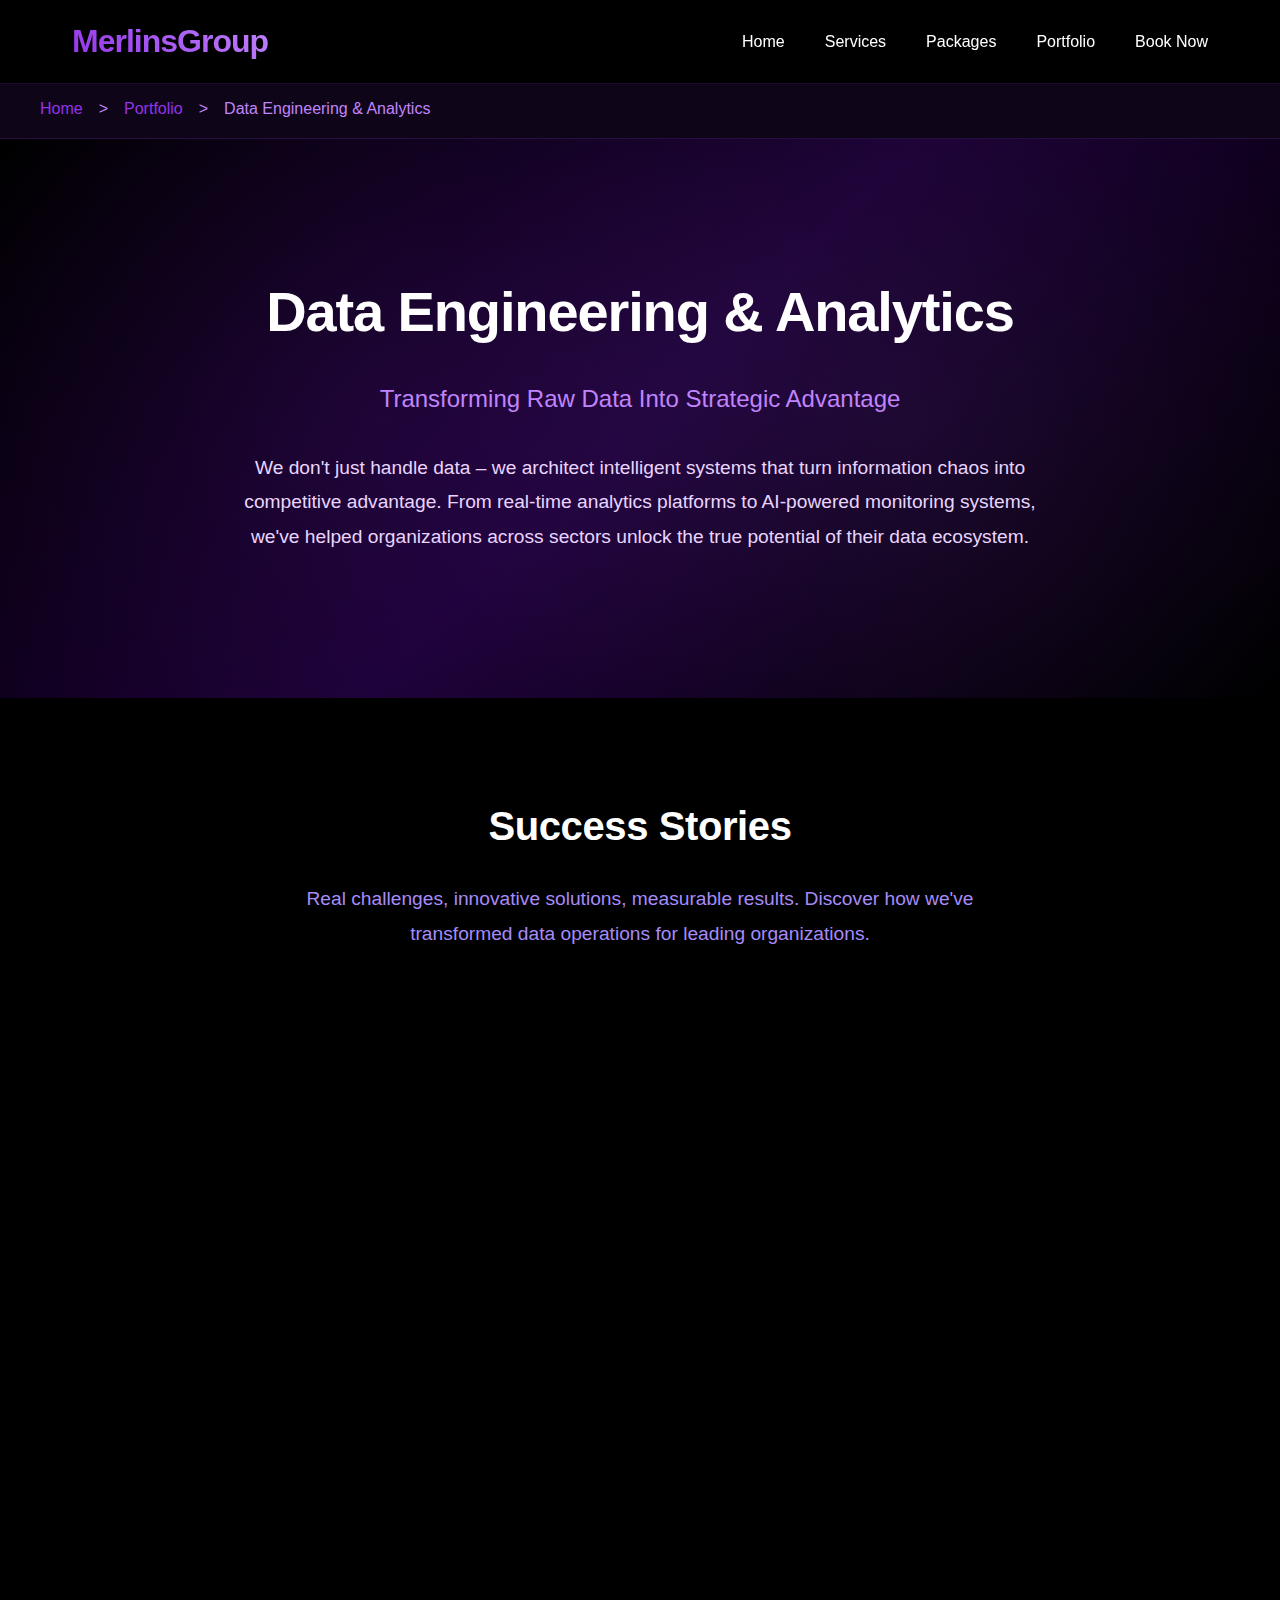
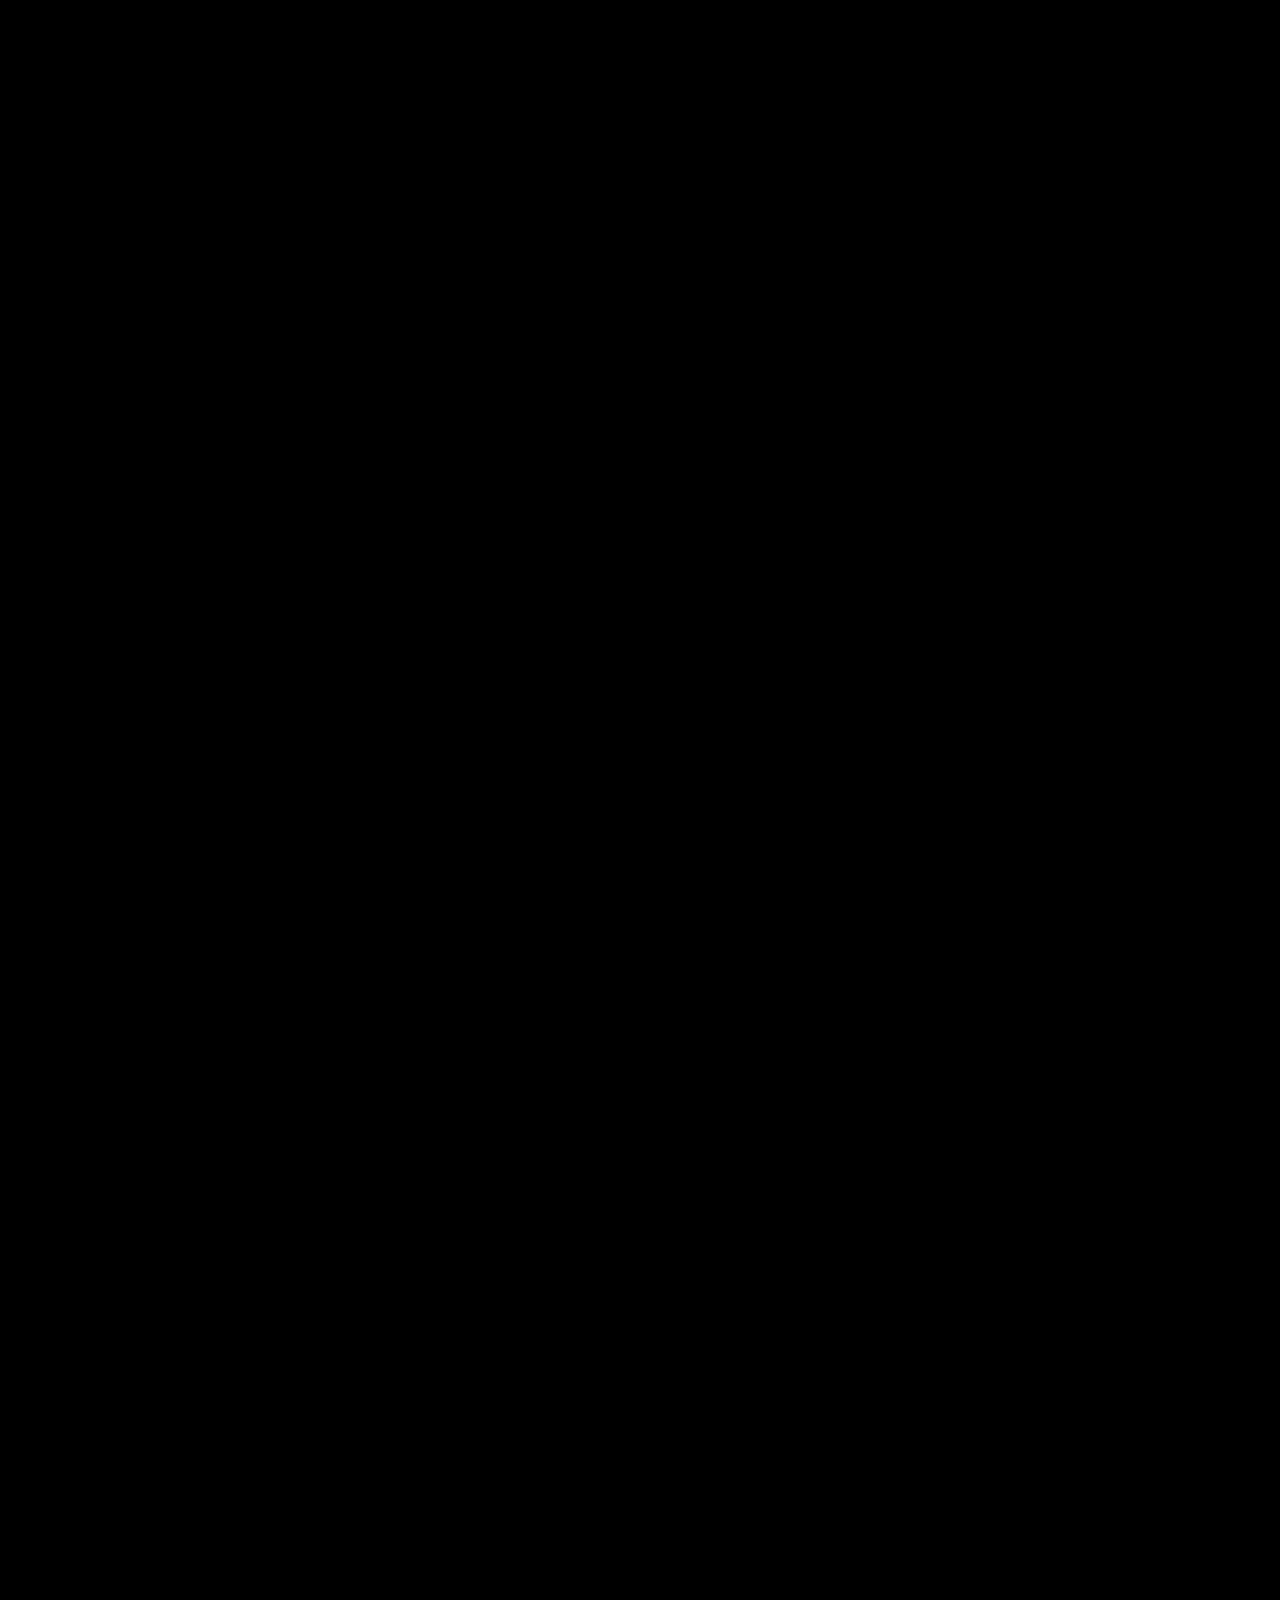
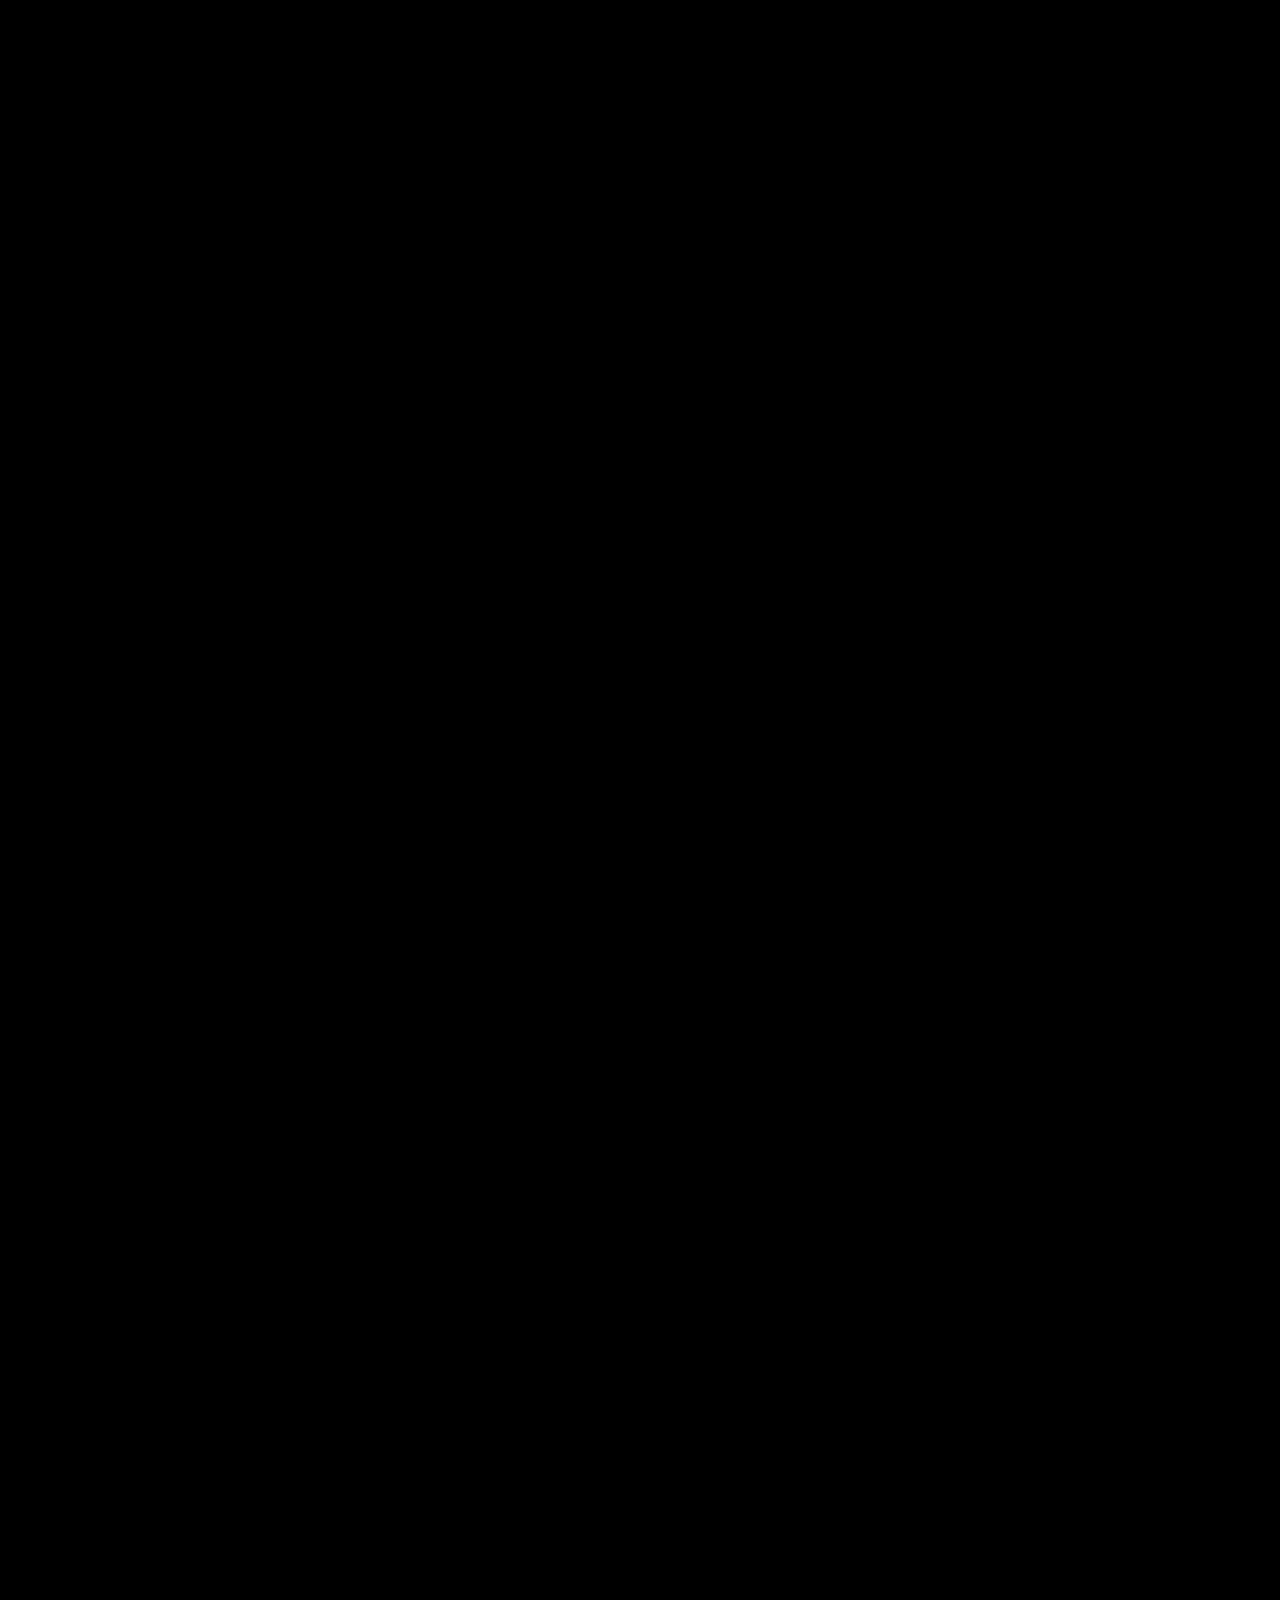
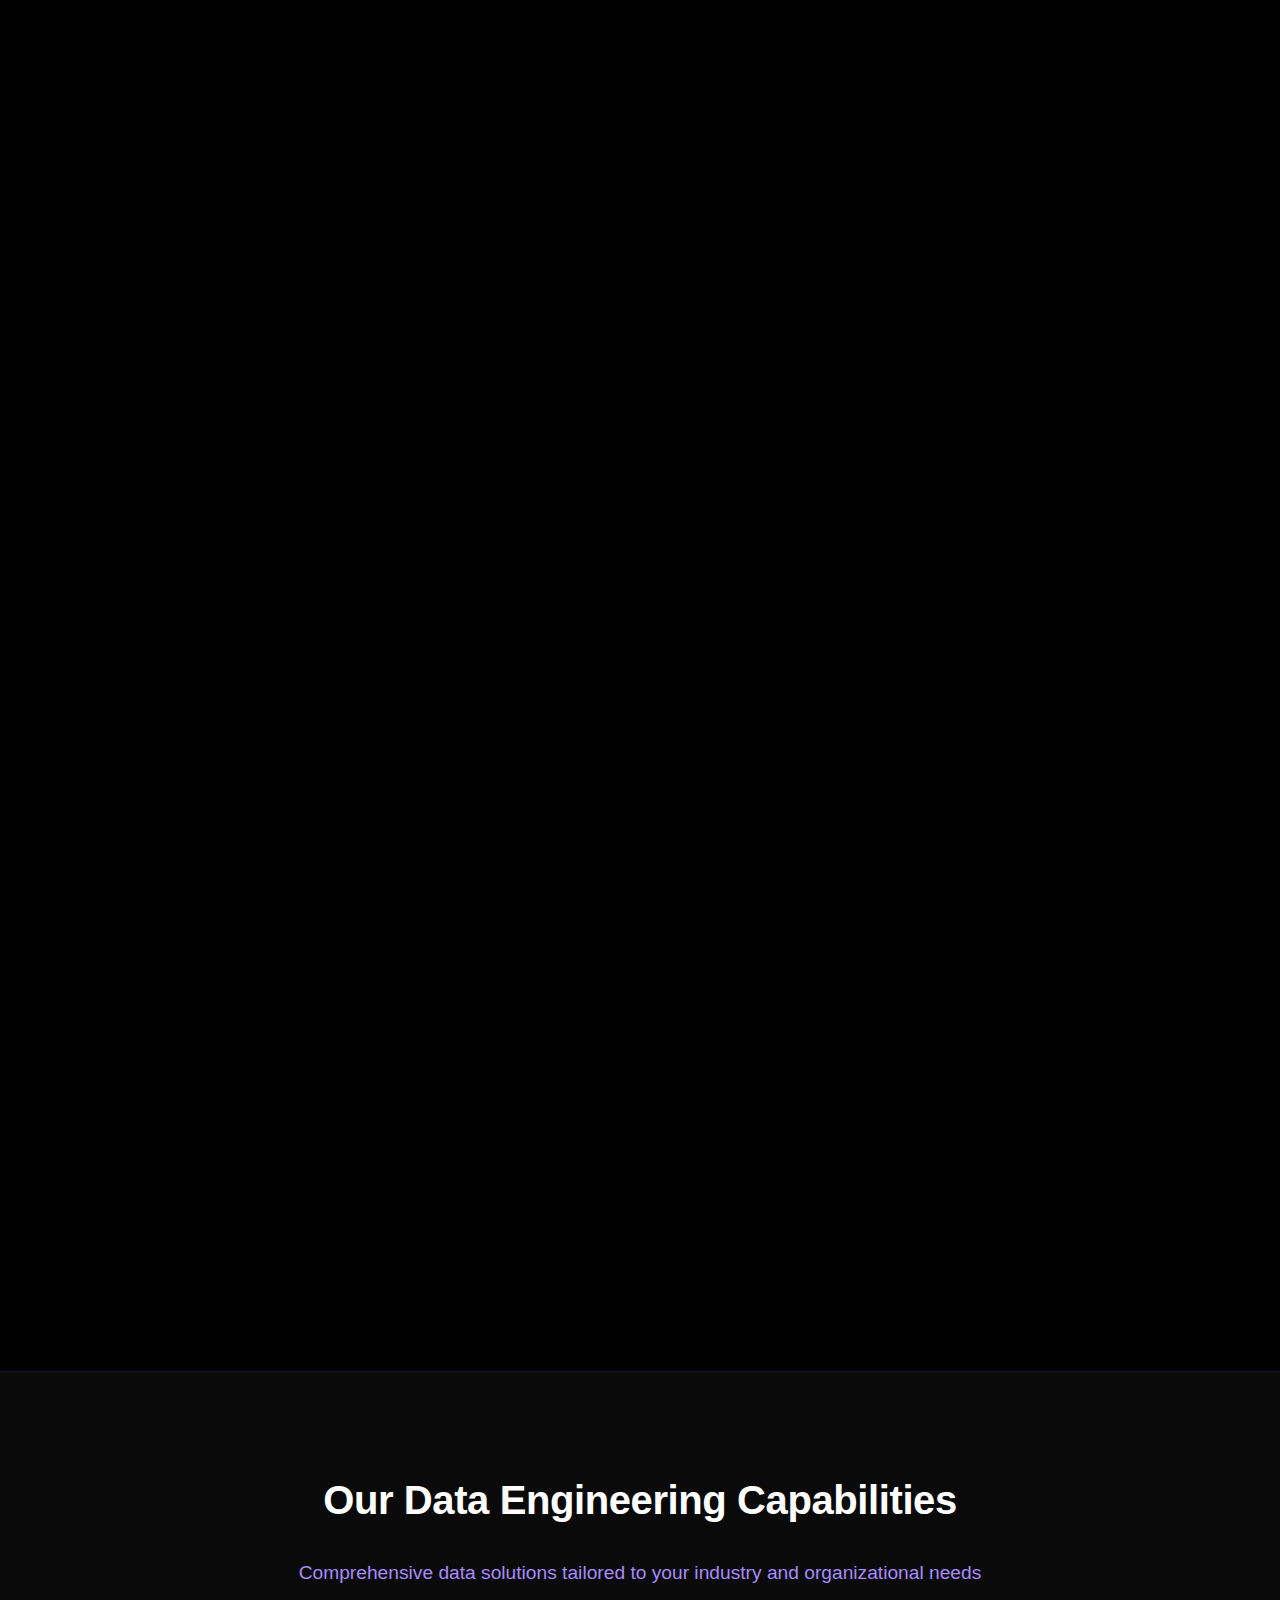
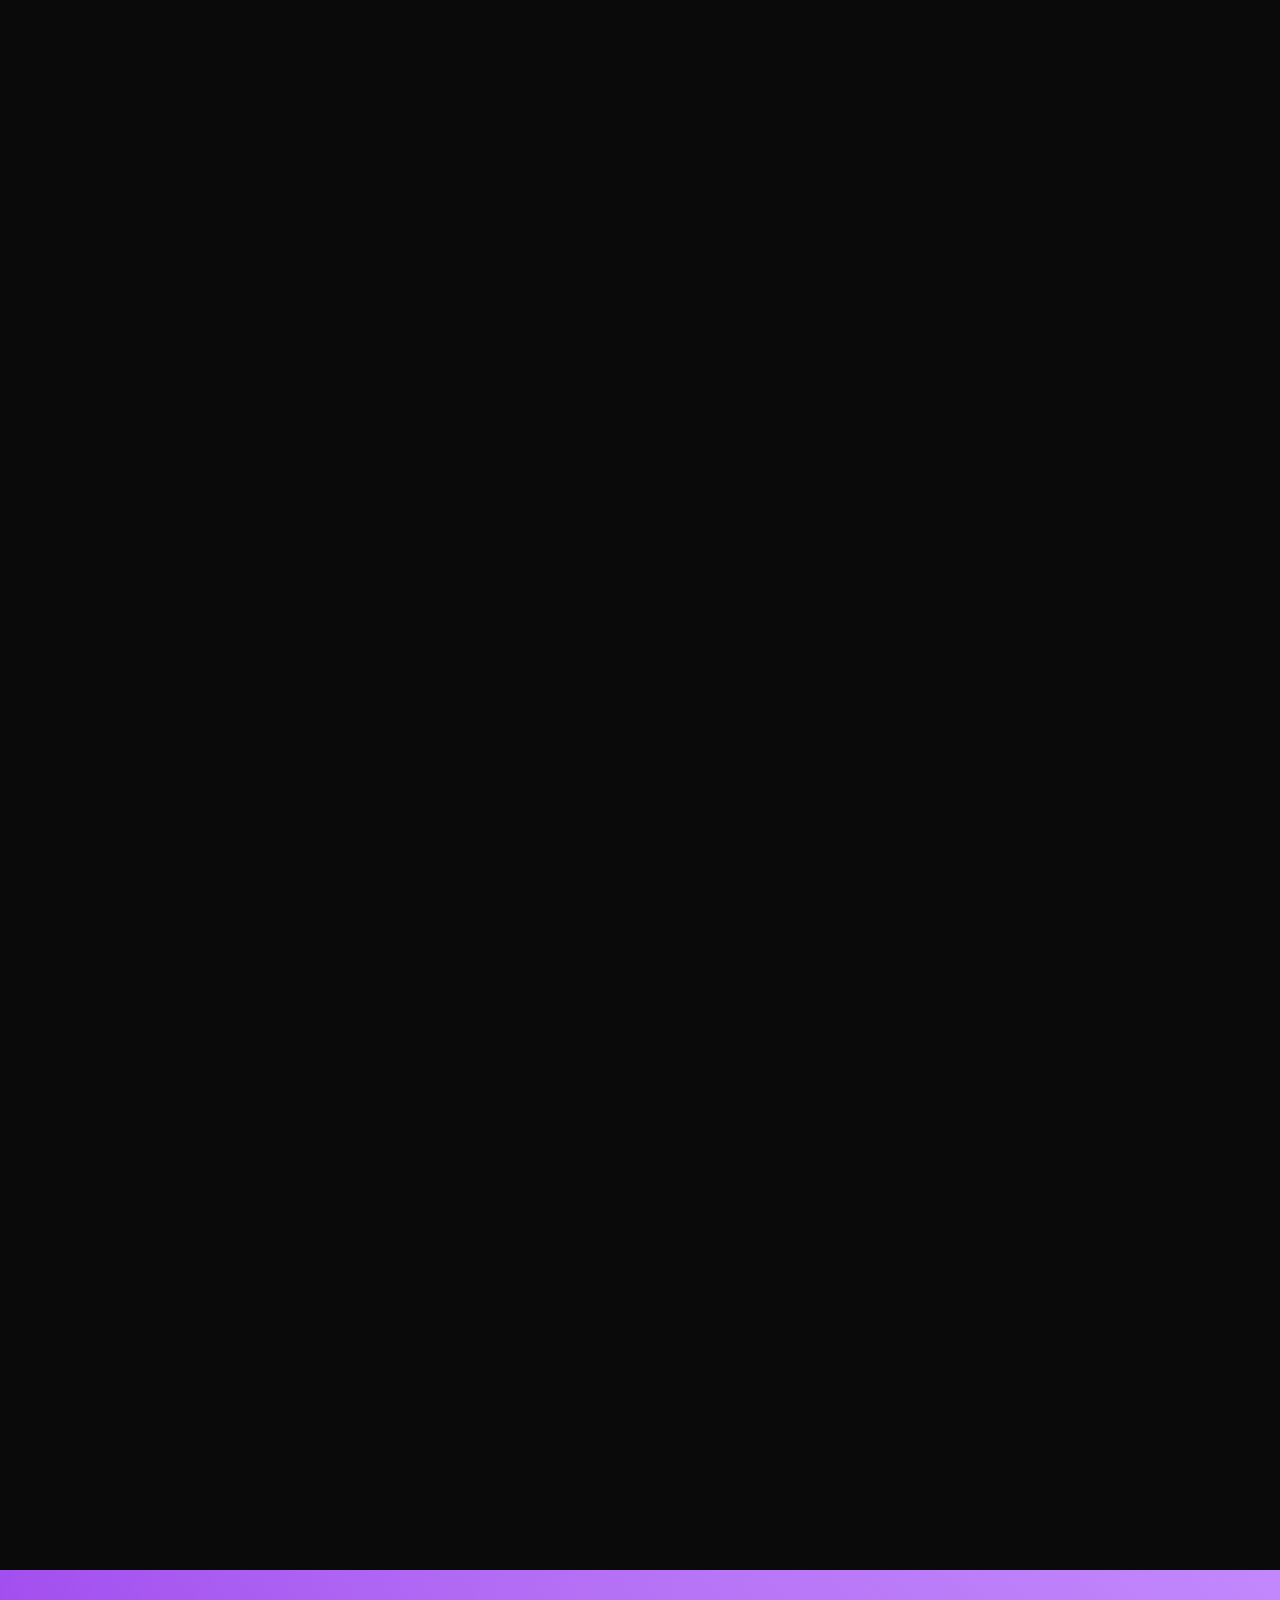
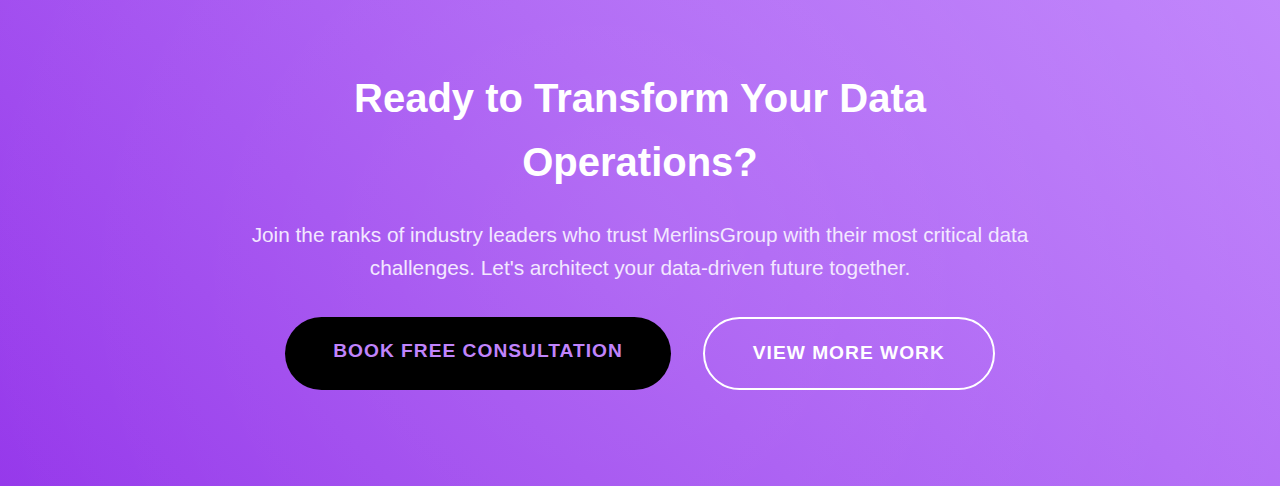
<file: data-analytics-details.html>
<!DOCTYPE html>
<html lang="en">
<head>
    <meta charset="UTF-8">
    <meta name="viewport" content="width=device-width, initial-scale=1.0">
    <title>Data Engineering & Analytics - MerlinsGroup</title>
    <style>
        * {
            margin: 0;
            padding: 0;
            box-sizing: border-box;
        }

        body {
            font-family: -apple-system, BlinkMacSystemFont, 'Segoe UI', Roboto, sans-serif;
            line-height: 1.6;
            color: #333;
            background: #000;
            overflow-x: hidden;
        }

        /* Navigation */
        nav {
            background: rgba(0, 0, 0, 0.95);
            backdrop-filter: blur(10px);
            padding: 1rem 0;
            position: fixed;
            width: 100%;
            top: 0;
            z-index: 1000;
            transition: all 0.3s ease;
            border-bottom: 1px solid rgba(147, 51, 234, 0.2);
        }

        .nav-container {
            max-width: 1200px;
            margin: 0 auto;
            padding: 0 2rem;
            display: flex;
            justify-content: space-between;
            align-items: center;
        }

        .logo {
            font-size: 2rem;
            font-weight: bold;
            background: linear-gradient(45deg, #9333ea, #c084fc);
            -webkit-background-clip: text;
            -webkit-text-fill-color: transparent;
            text-decoration: none;
            letter-spacing: -1px;
        }

        .nav-links {
            display: flex;
            gap: 2.5rem;
            list-style: none;
        }

        .nav-links a {
            color: #fff;
            text-decoration: none;
            font-weight: 500;
            transition: all 0.3s;
            position: relative;
        }

        .nav-links a:after {
            content: '';
            position: absolute;
            bottom: -5px;
            left: 0;
            width: 0;
            height: 2px;
            background: linear-gradient(45deg, #9333ea, #c084fc);
            transition: width 0.3s ease;
        }

        .nav-links a:hover {
            color: #c084fc;
        }

        .nav-links a:hover:after {
            width: 100%;
        }

        .mobile-menu-toggle {
            display: none;
            background: none;
            border: none;
            color: #fff;
            font-size: 1.5rem;
            cursor: pointer;
            padding: 0.5rem;
        }

        /* Hero Section */
        .hero {
            background: linear-gradient(135deg, #000 0%, #1a0033 50%, #000 100%);
            color: white;
            padding: 8rem 2rem 6rem;
            text-align: center;
            position: relative;
            overflow: hidden;
        }

        .hero:before {
            content: '';
            position: absolute;
            top: 0;
            left: 0;
            right: 0;
            bottom: 0;
            background: radial-gradient(circle at 30% 50%, rgba(147, 51, 234, 0.15) 0%, transparent 50%),
                        radial-gradient(circle at 70% 50%, rgba(192, 132, 252, 0.1) 0%, transparent 50%);
            opacity: 0.7;
        }

        .hero-content {
            position: relative;
            z-index: 1;
            max-width: 1000px;
            margin: 0 auto;
        }

        .hero h1 {
            font-size: 3.5rem;
            font-weight: 700;
            margin-bottom: 1.5rem;
            color: #fff;
            text-transform: none;
            letter-spacing: -0.02em;
        }

        @keyframes shimmer {
            to { background-position: 200% center; }
        }

        .hero-subtitle {
            font-size: 1.5rem;
            color: #c084fc;
            margin-bottom: 2rem;
            font-weight: 300;
        }

        .hero-description {
            font-size: 1.2rem;
            color: #e9d5ff;
            max-width: 800px;
            margin: 0 auto 3rem;
            line-height: 1.8;
        }

        .breadcrumb {
            background: rgba(147, 51, 234, 0.1);
            padding: 1rem 2rem;
            margin-top: 80px;
            border-bottom: 1px solid rgba(147, 51, 234, 0.2);
        }

        .breadcrumb-container {
            max-width: 1200px;
            margin: 0 auto;
            display: flex;
            align-items: center;
            gap: 1rem;
            color: #c084fc;
        }

        .breadcrumb a {
            color: #9333ea;
            text-decoration: none;
            transition: color 0.3s;
        }

        .breadcrumb a:hover {
            color: #c084fc;
        }

        /* Stats Section */
        .stats-section {
            background: #0a0a0a;
            padding: 4rem 2rem;
            border-bottom: 1px solid rgba(147, 51, 234, 0.2);
        }

        .stats-container {
            max-width: 1200px;
            margin: 0 auto;
            display: grid;
            grid-template-columns: repeat(auto-fit, minmax(250px, 1fr));
            gap: 2rem;
            text-align: center;
        }

        .stat-box {
            padding: 2.5rem;
            background: rgba(147, 51, 234, 0.05);
            border-radius: 20px;
            border: 1px solid rgba(147, 51, 234, 0.3);
            transition: all 0.4s ease;
            position: relative;
            overflow: hidden;
        }

        .stat-box:hover {
            transform: translateY(-10px);
            background: rgba(147, 51, 234, 0.1);
            border-color: rgba(147, 51, 234, 0.6);
            box-shadow: 0 20px 40px rgba(147, 51, 234, 0.2);
        }

        .stat-number {
            font-size: 3.5rem;
            font-weight: bold;
            background: linear-gradient(45deg, #9333ea, #c084fc);
            -webkit-background-clip: text;
            -webkit-text-fill-color: transparent;
            margin-bottom: 0.5rem;
        }

        .stat-label {
            color: #a78bfa;
            text-transform: uppercase;
            letter-spacing: 1px;
            font-size: 1rem;
            font-weight: 600;
        }

        /* Case Studies Section */
        .case-studies {
            background: #000;
            padding: 6rem 0;
        }

        .section-header {
            text-align: center;
            max-width: 800px;
            margin: 0 auto 4rem;
            padding: 0 2rem;
        }

        .section-header h2 {
            font-size: 2.5rem;
            color: #fff;
            margin-bottom: 1.5rem;
            font-weight: 600;
            letter-spacing: -0.01em;
        }

        .section-header p {
            font-size: 1.2rem;
            color: #a78bfa;
            line-height: 1.8;
        }

        .case-study {
            max-width: 1200px;
            margin: 0 auto 6rem;
            padding: 0 2rem;
        }

        .case-study-card {
            background: rgba(255, 255, 255, 0.02);
            border: 1px solid rgba(147, 51, 234, 0.2);
            border-radius: 25px;
            overflow: hidden;
            transition: all 0.4s ease;
        }

        .case-study-card:hover {
            transform: translateY(-5px);
            box-shadow: 0 30px 60px rgba(147, 51, 234, 0.3);
            border-color: rgba(147, 51, 234, 0.5);
        }

        .case-study-header {
            background: linear-gradient(135deg, #1a0033, #000);
            padding: 3rem;
            text-align: center;
            position: relative;
        }

        .case-study-header:before {
            content: '';
            position: absolute;
            top: 0;
            left: 0;
            right: 0;
            bottom: 0;
            background: url('https://images.unsplash.com/photo-1460925895917-afdab827c52f?ixlib=rb-4.0.3&auto=format&fit=crop&w=2000&q=80');
            background-size: cover;
            background-position: center;
            opacity: 0.1;
            filter: grayscale(100%);
        }

        .case-study-content {
            position: relative;
            z-index: 1;
        }

        .client-logo {
            width: 80px;
            height: 80px;
            background: rgba(147, 51, 234, 0.1);
            border: 1px solid rgba(147, 51, 234, 0.3);
            border-radius: 50%;
            margin: 0 auto 2rem;
            display: flex;
            align-items: center;
            justify-content: center;
            font-size: 2rem;
            color: #c084fc;
            font-weight: 600;
        }

        .case-study h3 {
            font-size: 2rem;
            color: #fff;
            margin-bottom: 1rem;
            font-weight: 600;
        }

        .case-study-tagline {
            font-size: 1.3rem;
            color: #c084fc;
            margin-bottom: 2rem;
            font-style: italic;
        }

        .challenge-solution {
            display: grid;
            grid-template-columns: 1fr 1fr;
            gap: 3rem;
            padding: 3rem;
        }

        .challenge, .solution {
            background: rgba(147, 51, 234, 0.05);
            padding: 2.5rem;
            border-radius: 20px;
            border: 1px solid rgba(147, 51, 234, 0.2);
        }

        .challenge h4, .solution h4 {
            font-size: 1.5rem;
            color: #fff;
            margin-bottom: 1.5rem;
            display: flex;
            align-items: center;
            gap: 1rem;
        }

        .challenge-icon, .solution-icon {
            font-size: 2rem;
        }

        .challenge p, .solution p {
            color: #a78bfa;
            line-height: 1.8;
            font-size: 1.1rem;
        }

        .tech-stack {
            padding: 2rem 3rem;
            background: rgba(0, 0, 0, 0.3);
        }

        .tech-stack h4 {
            color: #c084fc;
            margin-bottom: 1.5rem;
            font-size: 1.3rem;
            text-transform: uppercase;
            letter-spacing: 1px;
        }

        .tech-badges {
            display: flex;
            flex-wrap: wrap;
            gap: 1rem;
        }

        .tech-badge {
            background: rgba(147, 51, 234, 0.2);
            color: #e9d5ff;
            padding: 0.75rem 1.5rem;
            border-radius: 25px;
            font-family: 'Courier New', monospace;
            font-size: 0.9rem;
            border: 1px solid rgba(147, 51, 234, 0.3);
            transition: all 0.3s;
        }

        .tech-badge:hover {
            background: rgba(147, 51, 234, 0.3);
            transform: translateY(-2px);
        }

        .results {
            padding: 3rem;
            background: linear-gradient(135deg, rgba(147, 51, 234, 0.1), rgba(192, 132, 252, 0.05));
        }

        .results h4 {
            color: #fff;
            margin-bottom: 2rem;
            font-size: 1.8rem;
            text-align: center;
        }

        .result-metrics {
            display: grid;
            grid-template-columns: repeat(auto-fit, minmax(200px, 1fr));
            gap: 2rem;
            margin-bottom: 2rem;
        }

        .metric {
            text-align: center;
            padding: 1.5rem;
            background: rgba(147, 51, 234, 0.1);
            border-radius: 15px;
            border: 1px solid rgba(147, 51, 234, 0.2);
        }

        .metric-value {
            font-size: 2.5rem;
            font-weight: bold;
            background: linear-gradient(45deg, #9333ea, #c084fc);
            -webkit-background-clip: text;
            -webkit-text-fill-color: transparent;
            margin-bottom: 0.5rem;
        }

        .metric-label {
            color: #a78bfa;
            font-size: 0.9rem;
            text-transform: uppercase;
            letter-spacing: 1px;
        }

        .quote {
            background: rgba(0, 0, 0, 0.4);
            padding: 2rem;
            border-radius: 15px;
            border-left: 4px solid #9333ea;
            margin-top: 2rem;
        }

        .quote-text {
            font-size: 1.2rem;
            color: #e9d5ff;
            font-style: italic;
            margin-bottom: 1rem;
            line-height: 1.8;
        }

        .quote-author {
            color: #c084fc;
            font-weight: bold;
        }

        /* Services Overview */
        .services-overview {
            background: #0a0a0a;
            padding: 6rem 0;
            border-top: 1px solid rgba(147, 51, 234, 0.2);
        }

        .services-grid {
            max-width: 1200px;
            margin: 0 auto;
            padding: 0 2rem;
            display: grid;
            grid-template-columns: repeat(auto-fit, minmax(350px, 1fr));
            gap: 3rem;
        }

        .service-card {
            background: rgba(147, 51, 234, 0.05);
            padding: 3rem;
            border-radius: 20px;
            border: 1px solid rgba(147, 51, 234, 0.2);
            transition: all 0.3s;
        }

        .service-card h3 {
            color: #fff;
            font-size: 1.8rem;
            margin-bottom: 1.5rem;
            font-weight: 700;
        }

        .service-card p {
            color: #a78bfa;
            line-height: 1.8;
            margin-bottom: 2rem;
        }

        .service-features {
            list-style: none;
        }

        .service-features li {
            color: #c084fc;
            margin-bottom: 0.8rem;
            display: flex;
            align-items: center;
            gap: 1rem;
        }

        .service-features li:before {
            content: '✓';
            background: linear-gradient(45deg, #9333ea, #c084fc);
            -webkit-background-clip: text;
            -webkit-text-fill-color: transparent;
            font-weight: bold;
            font-size: 1.2rem;
        }

        /* CTA Section */
        .cta-section {
            background: linear-gradient(45deg, #9333ea, #c084fc);
            color: white;
            padding: 6rem 2rem;
            text-align: center;
            position: relative;
            overflow: hidden;
        }

        .cta-section:before {
            content: '';
            position: absolute;
            top: -50%;
            left: -50%;
            width: 200%;
            height: 200%;
            background: radial-gradient(circle, rgba(255,255,255,0.1) 0%, transparent 70%);
            animation: rotate 30s linear infinite;
        }

        @keyframes rotate {
            0% { transform: rotate(0deg); }
            100% { transform: rotate(360deg); }
        }

        .cta-content {
            position: relative;
            z-index: 1;
            max-width: 800px;
            margin: 0 auto;
        }

        .cta-section h2 {
            font-size: 2.5rem;
            margin-bottom: 1.5rem;
            font-weight: 600;
            text-transform: none;
        }

        .cta-section p {
            font-size: 1.3rem;
            margin-bottom: 2rem;
            color: #f3e8ff;
        }

        .cta-buttons {
            display: flex;
            gap: 2rem;
            justify-content: center;
            flex-wrap: wrap;
        }

        .cta-button {
            display: inline-block;
            background: #000;
            color: #c084fc;
            padding: 1.2rem 3rem;
            text-decoration: none;
            border-radius: 50px;
            font-size: 1.2rem;
            font-weight: bold;
            transition: all 0.3s;
            text-transform: uppercase;
            letter-spacing: 1px;
        }

        .cta-button:hover {
            background: #fff;
            color: #9333ea;
            transform: translateY(-3px);
            box-shadow: 0 20px 40px rgba(0,0,0,0.3);
        }

        .cta-button.secondary {
            background: transparent;
            border: 2px solid #fff;
            color: #fff;
        }

        .cta-button.secondary:hover {
            background: #fff;
            color: #9333ea;
        }

        /* Mobile Responsive */
        @media (max-width: 768px) {
            .nav-container {
                padding: 0 1rem;
            }

            .mobile-menu-toggle {
                display: block;
            }

            .nav-links {
                position: fixed;
                top: 60px;
                left: 0;
                right: 0;
                background: rgba(0, 0, 0, 0.98);
                flex-direction: column;
                padding: 2rem;
                gap: 1.5rem;
                transform: translateX(-100%);
                transition: transform 0.3s ease;
                border-bottom: 1px solid rgba(147, 51, 234, 0.2);
            }

            .nav-links.active {
                transform: translateX(0);
            }

            .logo {
                font-size: 1.5rem;
            }

            .hero h1 {
                font-size: 2.5rem;
            }

            .hero-subtitle {
                font-size: 1.2rem;
            }

            .hero-description {
                font-size: 1rem;
            }

            .challenge-solution {
                grid-template-columns: 1fr;
                gap: 2rem;
                padding: 2rem;
            }

            .case-study h3 {
                font-size: 2rem;
            }

            .section-header h2 {
                font-size: 2.5rem;
            }

            .cta-section h2 {
                font-size: 2rem;
            }

            .cta-buttons {
                flex-direction: column;
                align-items: center;
            }

            .cta-button {
                width: 100%;
                max-width: 300px;
                text-align: center;
            }

            .services-grid {
                grid-template-columns: 1fr;
            }

            .stat-number {
                font-size: 2.5rem;
            }
        }
    </style>
</head>
<body>
    <!-- Navigation -->
    <nav>
        <div class="nav-container">
            <a href="index.html" class="logo">MerlinsGroup</a>
            <button class="mobile-menu-toggle" onclick="toggleMobileMenu()">☰</button>
            <ul class="nav-links" id="navLinks">
                <li><a href="index.html">Home</a></li>
                <li><a href="services.html">Services</a></li>
                <li><a href="packages.html">Packages</a></li>
                <li><a href="portfolio.html">Portfolio</a></li>
                <li><a href="calendar.html">Book Now</a></li>
            </ul>
        </div>
    </nav>

    <!-- Breadcrumb -->
    <section class="breadcrumb">
        <div class="breadcrumb-container">
            <a href="index.html">Home</a> > 
            <a href="portfolio.html">Portfolio</a> > 
            <span>Data Engineering & Analytics</span>
        </div>
    </section>

    <!-- Hero Section -->
    <section class="hero">
        <div class="hero-content">
            <h1>Data Engineering & Analytics</h1>
            <p class="hero-subtitle">Transforming Raw Data Into Strategic Advantage</p>
            <p class="hero-description">
                We don't just handle data – we architect intelligent systems that turn information chaos into competitive advantage. 
                From real-time analytics platforms to AI-powered monitoring systems, we've helped organizations across sectors 
                unlock the true potential of their data ecosystem.
            </p>
        </div>
    </section>


    <!-- Case Studies Section -->
    <section class="case-studies">
        <div class="section-header">
            <h2>Success Stories</h2>
            <p>Real challenges, innovative solutions, measurable results. Discover how we've transformed data operations for leading organizations.</p>
        </div>

        <!-- Ice Bank Jewellers Case Study -->
        <div class="case-study" id="ice-bank-case-study">
            <div class="case-study-card">
                <div class="case-study-header">
                    <div class="case-study-content">
                        <div class="client-logo">IB</div>
                        <h3>Ice Bank Jewellers</h3>
                        <p class="case-study-tagline">"From Luxury Retail to Data-Driven Excellence"</p>
                    </div>
                </div>
                
                <div class="challenge-solution">
                    <div class="challenge">
                        <h4><span class="challenge-icon"></span>The Challenge</h4>
                        <p>Ice Bank Jewellers, a premium jewelry retailer, was struggling with fragmented customer data across multiple platforms. Their inventory management was manual, customer insights were limited, and they couldn't track the customer journey effectively across their online and offline channels. With high-value transactions and discerning customers, they needed enterprise-level data intelligence.</p>
                    </div>
                    
                    <div class="solution">
                        <h4><span class="solution-icon"></span>Our Solution</h4>
                        <p>We architected a comprehensive data ecosystem integrating their Shopify Plus platform, CRM, inventory systems, and customer touchpoints. Our solution included real-time analytics dashboards, automated inventory tracking, customer lifetime value modeling, and predictive analytics for demand forecasting.</p>
                    </div>
                </div>

                <div class="tech-stack">
                    <h4>Technology Stack</h4>
                    <div class="tech-badges">
                        <span class="tech-badge">Shopify Plus API</span>
                        <span class="tech-badge">Azure Data Factory</span>
                        <span class="tech-badge">Power BI</span>
                        <span class="tech-badge">Python</span>
                        <span class="tech-badge">MongoDB</span>
                        <span class="tech-badge">Machine Learning</span>
                    </div>
                </div>

                <div class="results">
                    <h4>Transformational Results</h4>
                    <div class="result-metrics">
                        <div class="metric">
                            <div class="metric-value">70%</div>
                            <div class="metric-label">Revenue Increase</div>
                        </div>
                        <div class="metric">
                            <div class="metric-value">85%</div>
                            <div class="metric-label">Inventory Accuracy</div>
                        </div>
                        <div class="metric">
                            <div class="metric-value">40%</div>
                            <div class="metric-label">Customer Retention</div>
                        </div>
                        <div class="metric">
                            <div class="metric-value">60%</div>
                            <div class="metric-label">Faster Insights</div>
                        </div>
                    </div>
                    
                    <div class="quote">
                        <p class="quote-text">"MerlinsGroup transformed our understanding of our business. We now have real-time visibility into every aspect of our operations, from customer behavior to inventory optimization. Their data solutions have directly contributed to our 40% growth this year."</p>
                        <p class="quote-author">— Sarah Mitchell, Operations Director, Ice Bank Jewellers</p>
                    </div>
                </div>
            </div>
        </div>

        <!-- Bordo Design Case Study -->
        <div class="case-study" id="bordo-design-case-study">
            <div class="case-study-card">
                <div class="case-study-header">
                    <div class="case-study-content">
                        <div class="client-logo">BD</div>
                        <h3>Bordo Design</h3>
                        <p class="case-study-tagline">"AI-Powered Productivity Monitoring for Creative Excellence"</p>
                    </div>
                </div>
                
                <div class="challenge-solution">
                    <div class="challenge">
                        <h4><span class="challenge-icon"></span>The Challenge</h4>
                        <p>Bordo Design, a high-end interior design firm, needed to optimize team productivity while maintaining creative freedom. They required insights into project timelines, resource allocation, and team performance without being intrusive. Traditional time-tracking methods were incompatible with their creative workflow.</p>
                    </div>
                    
                    <div class="solution">
                        <h4><span class="solution-icon"></span>Our Solution</h4>
                        <p>We developed an AI-powered productivity monitoring system using computer vision and behavioral analytics. The system provides real-time insights into work patterns, project progress, and team collaboration while respecting privacy and creative processes. Advanced algorithms analyze productivity patterns and provide actionable recommendations.</p>
                    </div>
                </div>

                <div class="tech-stack">
                    <h4>Technology Stack</h4>
                    <div class="tech-badges">
                        <span class="tech-badge">Azure AI Services</span>
                        <span class="tech-badge">Computer Vision</span>
                        <span class="tech-badge">TensorFlow</span>
                        <span class="tech-badge">Python</span>
                        <span class="tech-badge">Real-time Analytics</span>
                        <span class="tech-badge">Power BI</span>
                    </div>
                </div>

                <div class="results">
                    <h4>Performance Optimization Results</h4>
                    <div class="result-metrics">
                        <div class="metric">
                            <div class="metric-value">85%</div>
                            <div class="metric-label">Productivity Increase</div>
                        </div>
                        <div class="metric">
                            <div class="metric-value">60%</div>
                            <div class="metric-label">Faster Project Delivery</div>
                        </div>
                        <div class="metric">
                            <div class="metric-value">90%</div>
                            <div class="metric-label">Employee Satisfaction</div>
                        </div>
                        <div class="metric">
                            <div class="metric-value">50%</div>
                            <div class="metric-label">Cost Reduction</div>
                        </div>
                    </div>
                    
                    <div class="quote">
                        <p class="quote-text">"The AI monitoring system has revolutionized how we understand our creative process. It's non-intrusive yet incredibly insightful, helping us optimize our workflow while maintaining the creative environment our team thrives in."</p>
                        <p class="quote-author">— Alex Rodriguez, Creative Director, Bordo Design</p>
                    </div>
                </div>
            </div>
        </div>

        <!-- Birmingham City Council Case Study -->
        <div class="case-study" id="birmingham-council-case-study">
            <div class="case-study-card">
                <div class="case-study-header">
                    <div class="case-study-content">
                        <div class="client-logo">BC</div>
                        <h3>Birmingham City Council</h3>
                        <p class="case-study-tagline">"Smart City Analytics for 1.1 Million Citizens"</p>
                    </div>
                </div>
                
                <div class="challenge-solution">
                    <div class="challenge">
                        <h4><span class="challenge-icon"></span>The Challenge</h4>
                        <p>Birmingham City Council needed to modernize their data infrastructure to better serve 1.1 million citizens. They required real-time analytics for city services, predictive modeling for resource allocation, and integration of multiple departmental systems. The goal was to create a unified data platform for evidence-based decision making.</p>
                    </div>
                    
                    <div class="solution">
                        <h4><span class="solution-icon"></span>Our Solution</h4>
                        <p>We designed and implemented a comprehensive smart city data platform integrating traffic management, public services, environmental monitoring, and citizen feedback systems. Our solution includes predictive analytics for service demand, real-time dashboards for city operations, and automated reporting systems for stakeholders.</p>
                    </div>
                </div>

                <div class="tech-stack">
                    <h4>Technology Stack</h4>
                    <div class="tech-badges">
                        <span class="tech-badge">Azure Cloud Platform</span>
                        <span class="tech-badge">IoT Analytics</span>
                        <span class="tech-badge">Predictive Modeling</span>
                        <span class="tech-badge">Power BI</span>
                        <span class="tech-badge">SQL Server</span>
                        <span class="tech-badge">API Integration</span>
                    </div>
                </div>

                <div class="results">
                    <h4>Smart City Impact</h4>
                    <div class="result-metrics">
                        <div class="metric">
                            <div class="metric-value">45%</div>
                            <div class="metric-label">Faster Response Times</div>
                        </div>
                        <div class="metric">
                            <div class="metric-value">£3.2M</div>
                            <div class="metric-label">Annual Savings</div>
                        </div>
                        <div class="metric">
                            <div class="metric-value">78%</div>
                            <div class="metric-label">Citizen Satisfaction</div>
                        </div>
                        <div class="metric">
                            <div class="metric-value">100+</div>
                            <div class="metric-label">Integrated Systems</div>
                        </div>
                    </div>
                    
                    <div class="quote">
                        <p class="quote-text">"MerlinsGroup's data platform has transformed how we deliver services to Birmingham's citizens. We now have unprecedented visibility into city operations and can make data-driven decisions that directly improve quality of life for our residents."</p>
                        <p class="quote-author">— David Thompson, Chief Technology Officer, Birmingham City Council</p>
                    </div>
                </div>
            </div>
        </div>
    </section>

    <!-- Services Overview -->
    <section class="services-overview" id="services-overview">
        <div class="section-header">
            <h2>Our Data Engineering Capabilities</h2>
            <p>Comprehensive data solutions tailored to your industry and organizational needs</p>
        </div>
        
        <div class="services-grid">
            <div class="service-card">
                <h3>Data Architecture & Engineering</h3>
                <p>We design and build scalable data infrastructures that grow with your business, ensuring optimal performance and reliability.</p>
                <ul class="service-features">
                    <li>Cloud-native data pipelines</li>
                    <li>Real-time data processing</li>
                    <li>Data warehouse optimization</li>
                    <li>ETL/ELT automation</li>
                </ul>
            </div>

            <div class="service-card">
                <h3>AI & Machine Learning</h3>
                <p>Advanced analytics and machine learning models that uncover hidden insights and predict future trends.</p>
                <ul class="service-features">
                    <li>Predictive analytics</li>
                    <li>Computer vision solutions</li>
                    <li>Natural language processing</li>
                    <li>Automated decision systems</li>
                </ul>
            </div>

            <div class="service-card">
                <h3>Business Intelligence</h3>
                <p>Interactive dashboards and reporting solutions that transform data into actionable business insights.</p>
                <ul class="service-features">
                    <li>Custom dashboard development</li>
                    <li>Automated reporting</li>
                    <li>KPI monitoring</li>
                    <li>Self-service analytics</li>
                </ul>
            </div>

            <div class="service-card">
                <h3>Data Security & Governance</h3>
                <p>Comprehensive data protection strategies ensuring compliance and security across all data operations.</p>
                <ul class="service-features">
                    <li>Data encryption & security</li>
                    <li>Compliance management</li>
                    <li>Access control systems</li>
                    <li>Data quality assurance</li>
                </ul>
            </div>

            <div class="service-card">
                <h3>Cloud Migration & Optimization</h3>
                <p>Seamless migration to cloud platforms with ongoing optimization for cost and performance.</p>
                <ul class="service-features">
                    <li>Azure & AWS expertise</li>
                    <li>Cost optimization</li>
                    <li>Performance tuning</li>
                    <li>Hybrid cloud solutions</li>
                </ul>
            </div>

            <div class="service-card">
                <h3>System Integration</h3>
                <p>Connect disparate systems and create unified data ecosystems for comprehensive business visibility.</p>
                <ul class="service-features">
                    <li>API development & integration</li>
                    <li>Legacy system modernization</li>
                    <li>Real-time data synchronization</li>
                    <li>Cross-platform connectivity</li>
                </ul>
            </div>
        </div>
    </section>

    <!-- CTA Section -->
    <section class="cta-section">
        <div class="cta-content">
            <h2>Ready to Transform Your Data Operations?</h2>
            <p>Join the ranks of industry leaders who trust MerlinsGroup with their most critical data challenges. Let's architect your data-driven future together.</p>
            <div class="cta-buttons">
                <a href="calendar.html" class="cta-button">Book Free Consultation</a>
                <a href="portfolio.html" class="cta-button secondary">View More Work</a>
            </div>
        </div>
    </section>

    <script>
        // Mobile menu toggle
        function toggleMobileMenu() {
            const navLinks = document.getElementById('navLinks');
            navLinks.classList.toggle('active');
        }

        // Close mobile menu when clicking outside
        document.addEventListener('click', function(event) {
            const nav = document.querySelector('nav');
            const navLinks = document.getElementById('navLinks');
            
            if (!nav.contains(event.target) && navLinks.classList.contains('active')) {
                navLinks.classList.remove('active');
            }
        });

        // Navbar scroll effect
        window.addEventListener('scroll', function() {
            const nav = document.querySelector('nav');
            if (window.scrollY > 50) {
                nav.style.background = 'rgba(0, 0, 0, 0.98)';
                nav.style.boxShadow = '0 5px 20px rgba(147, 51, 234, 0.3)';
            } else {
                nav.style.background = 'rgba(0, 0, 0, 0.95)';
                nav.style.boxShadow = 'none';
            }
        });

        // Animate elements on scroll
        const observerOptions = {
            threshold: 0.1,
            rootMargin: '0px 0px -50px 0px'
        };

        const observer = new IntersectionObserver(function(entries) {
            entries.forEach(entry => {
                if (entry.isIntersecting) {
                    entry.target.style.animation = 'fadeInUp 1s ease-out';
                    entry.target.style.opacity = '1';
                }
            });
        }, observerOptions);

        document.querySelectorAll('.case-study-card, .service-card, .stat-box').forEach(el => {
            el.style.opacity = '0';
            observer.observe(el);
        });

        // Add animation styles
        const style = document.createElement('style');
        style.textContent = `
            @keyframes fadeInUp {
                from {
                    opacity: 0;
                    transform: translateY(30px);
                }
                to {
                    opacity: 1;
                    transform: translateY(0);
                }
            }
        `;
        document.head.appendChild(style);

        // Smooth scrolling for anchor links
        document.querySelectorAll('a[href^="#"]').forEach(anchor => {
            anchor.addEventListener('click', function (e) {
                e.preventDefault();
                const target = document.querySelector(this.getAttribute('href'));
                if (target) {
                    target.scrollIntoView({
                        behavior: 'smooth',
                        block: 'start'
                    });
                }
            });
        });

        // Close mobile menu when clicking a link
        document.querySelectorAll('.nav-links a').forEach(link => {
            link.addEventListener('click', () => {
                document.getElementById('navLinks').classList.remove('active');
            });
        });
    </script>
</body>
</html>
</file>
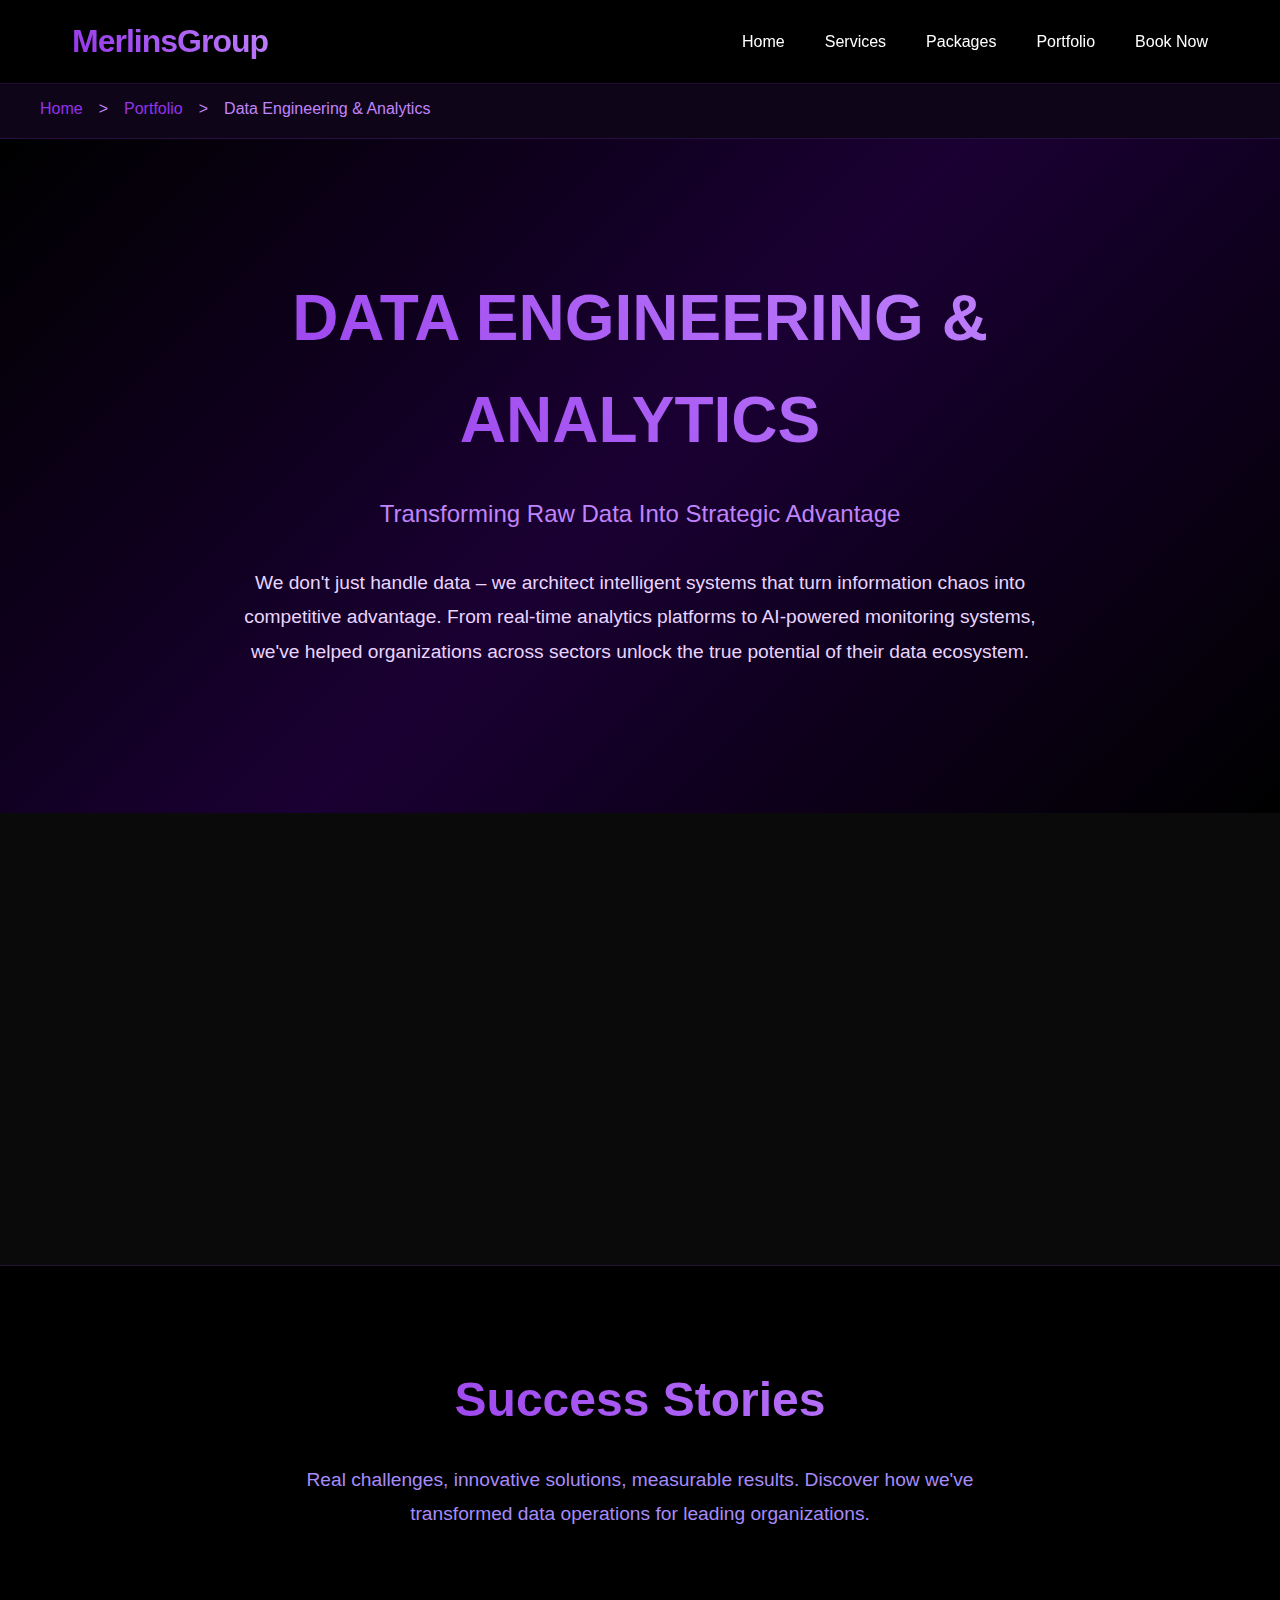
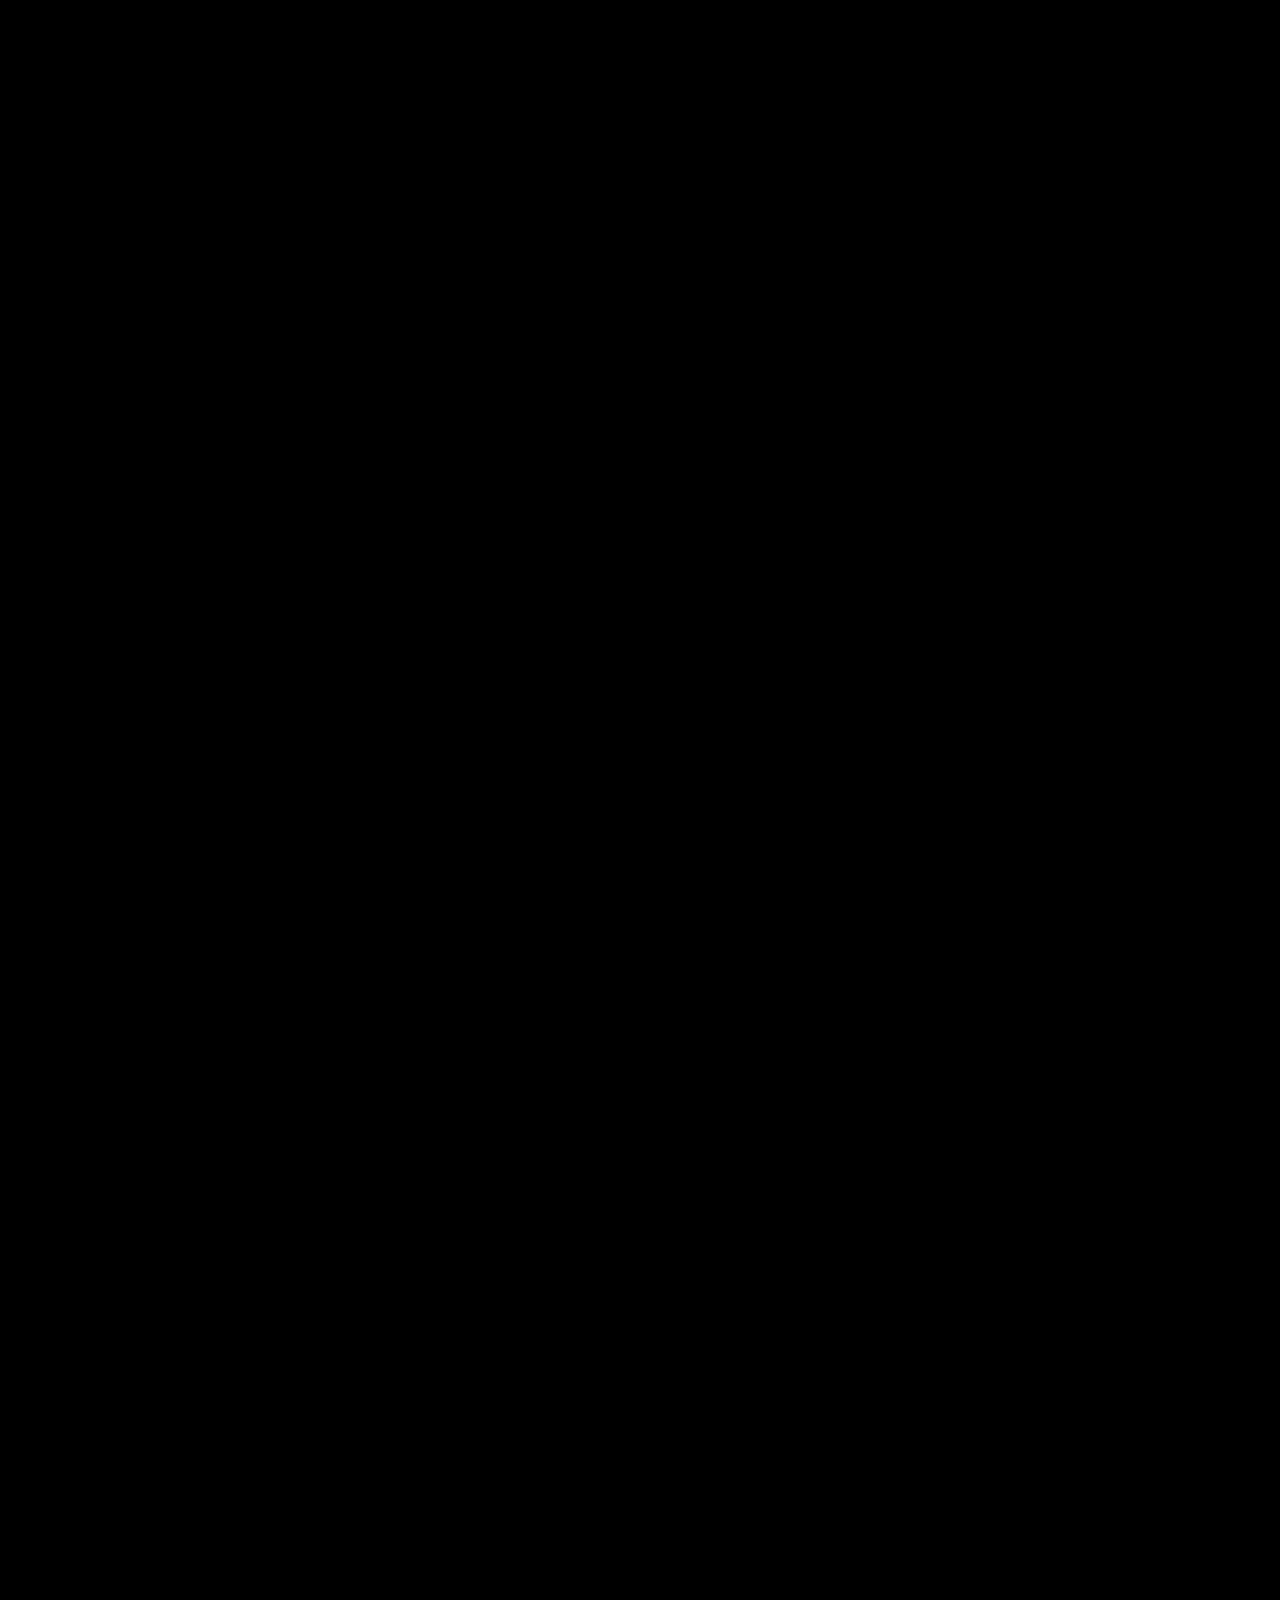
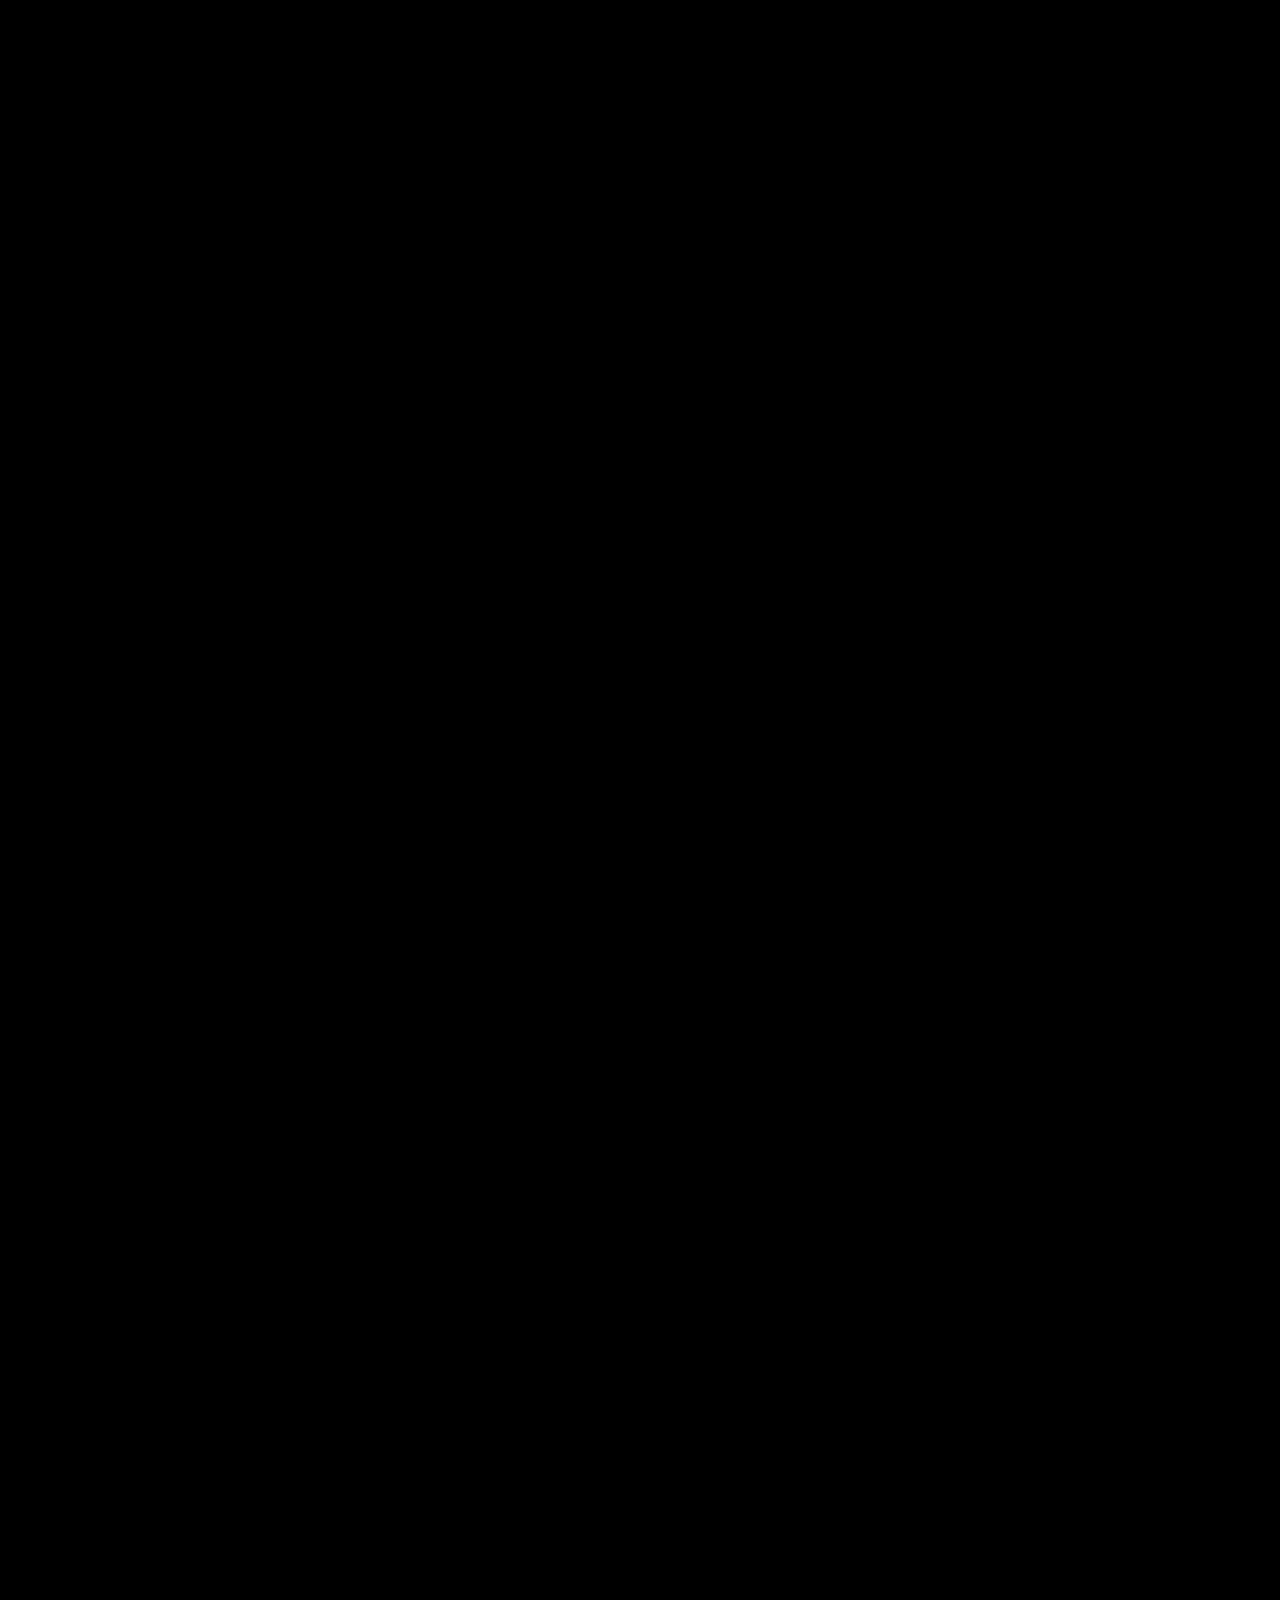
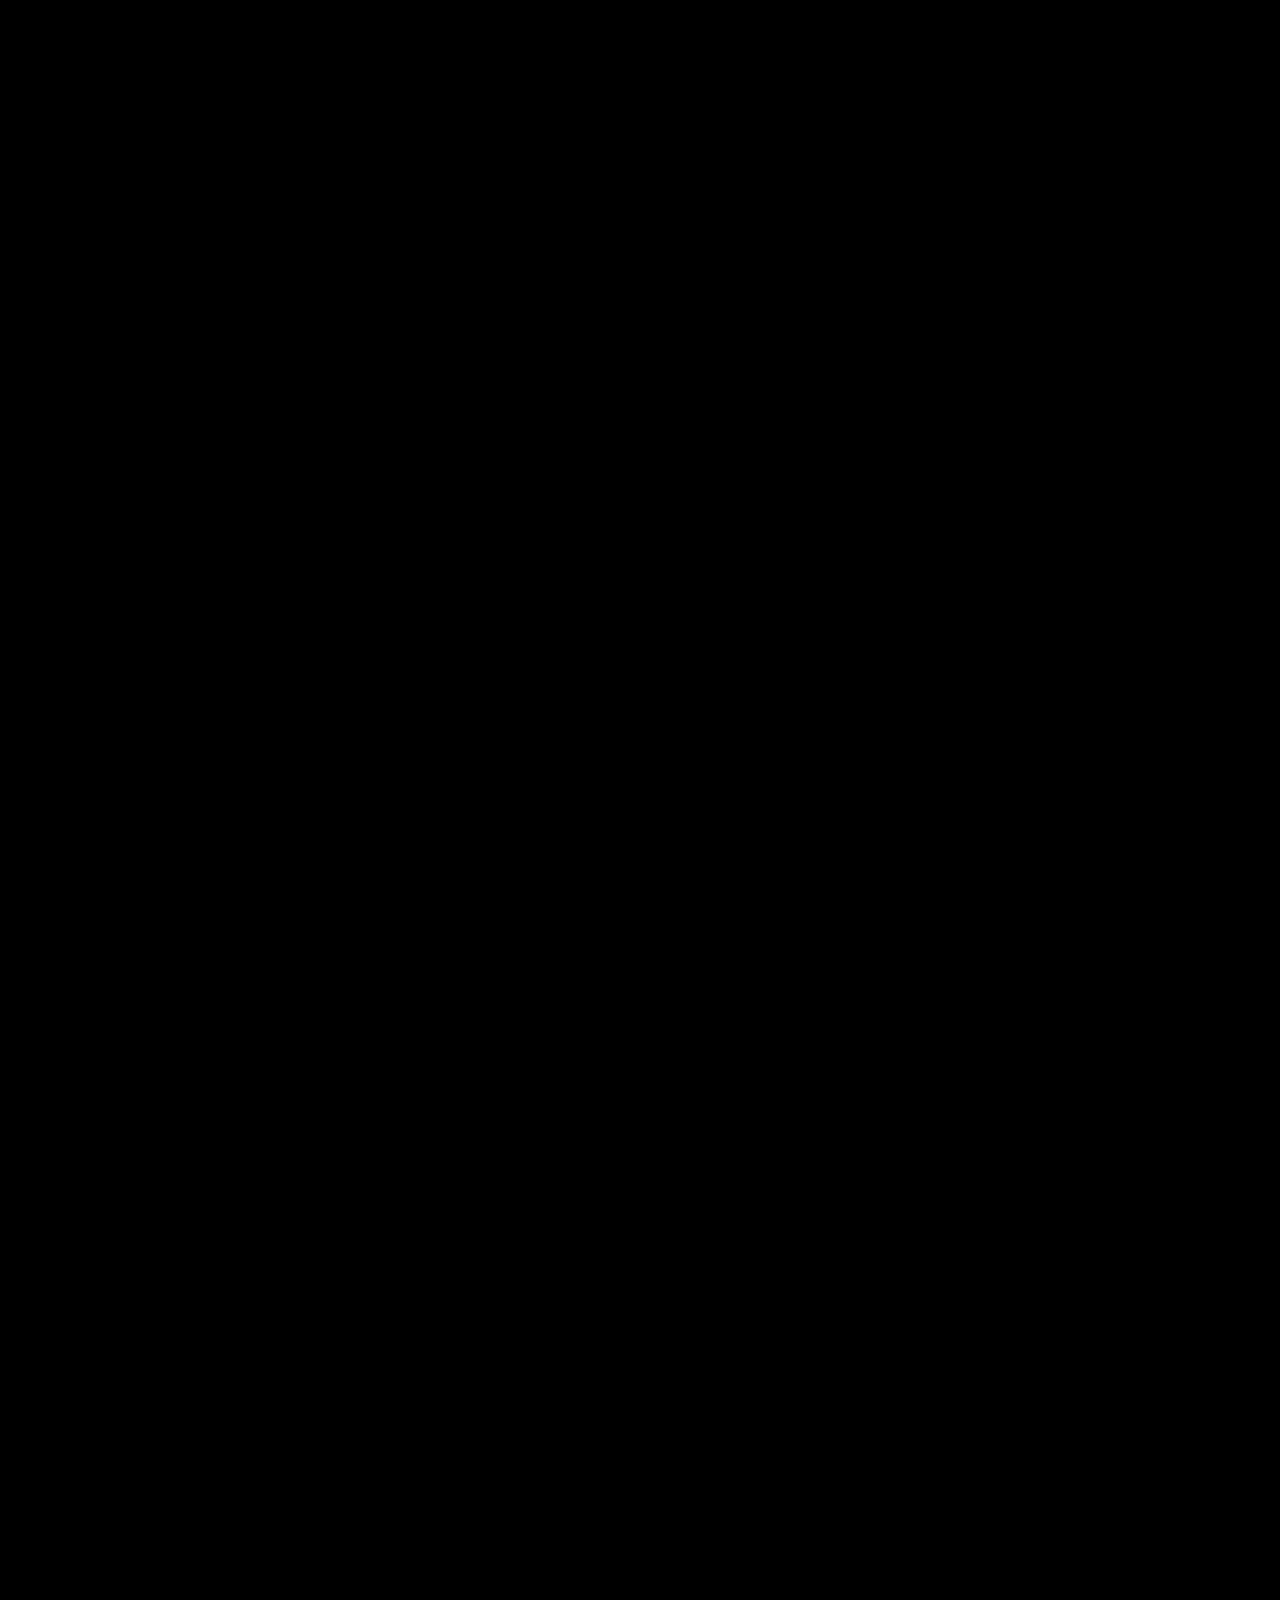
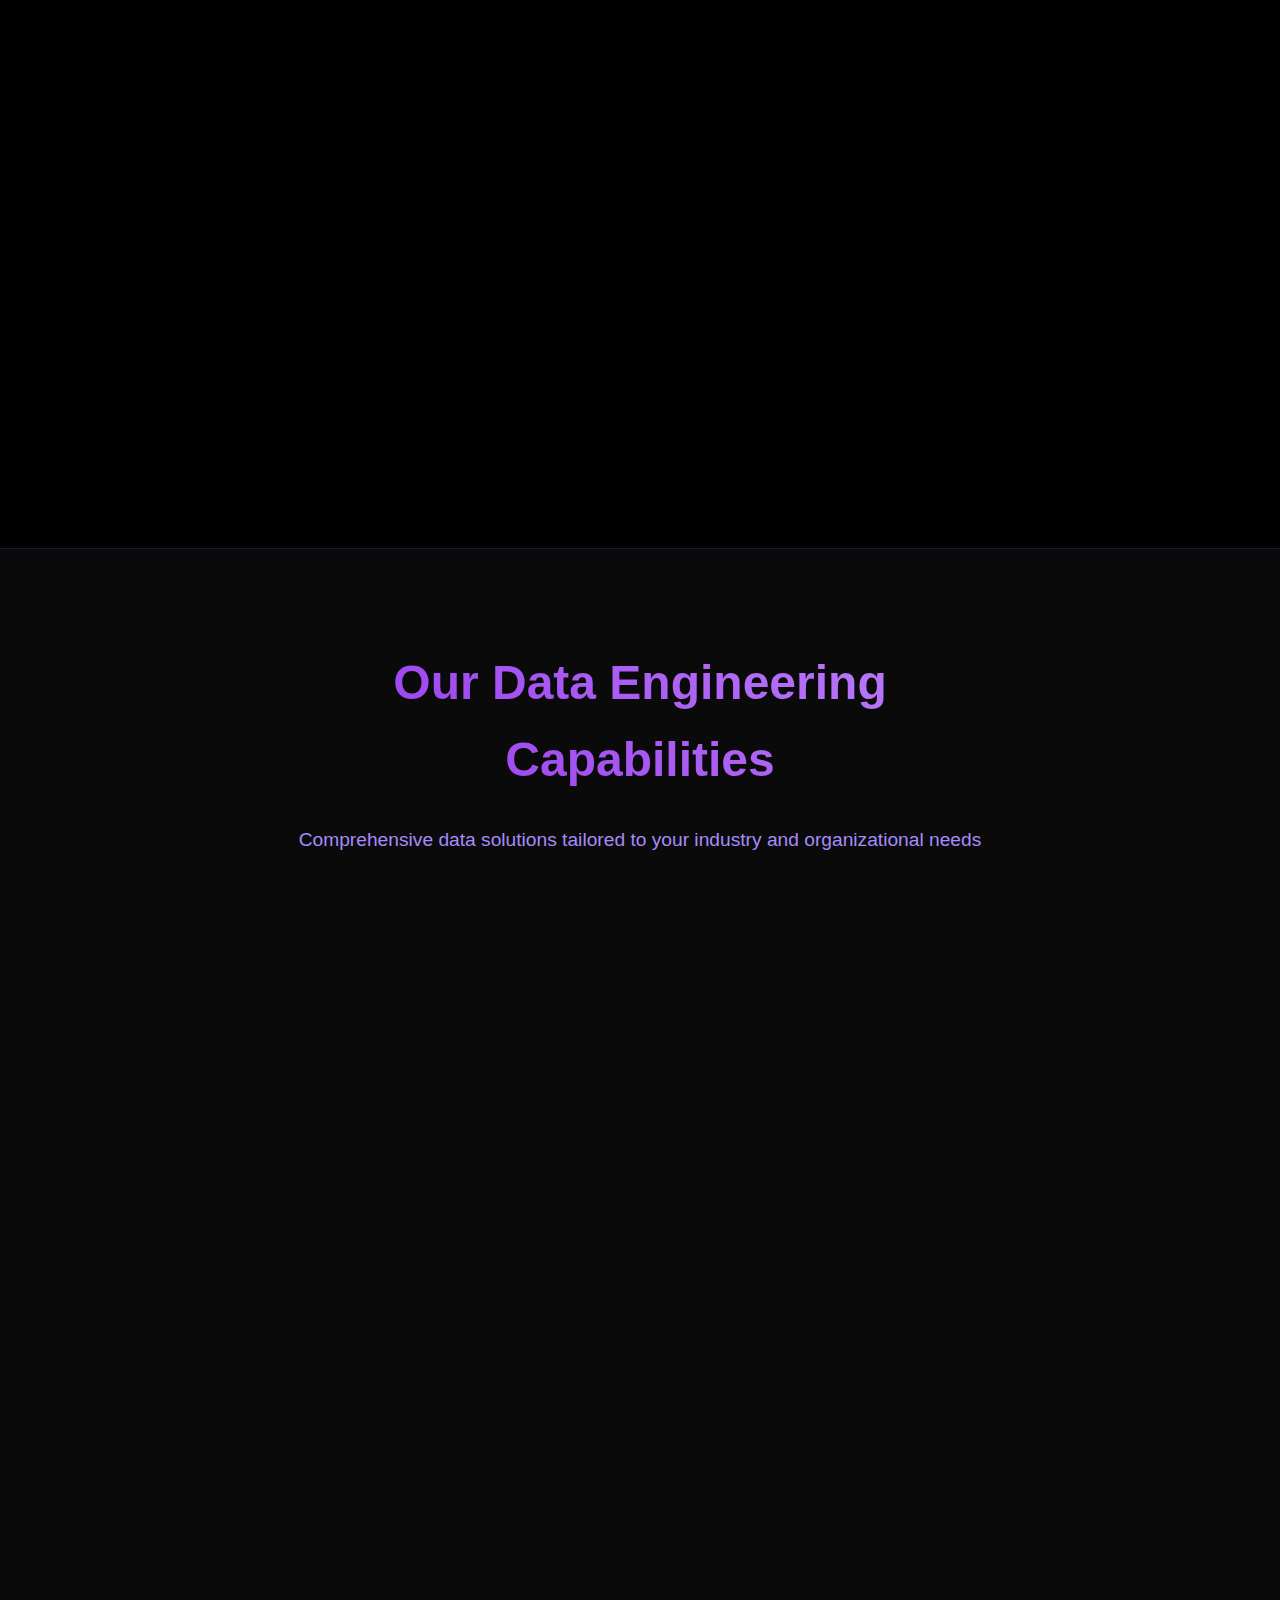
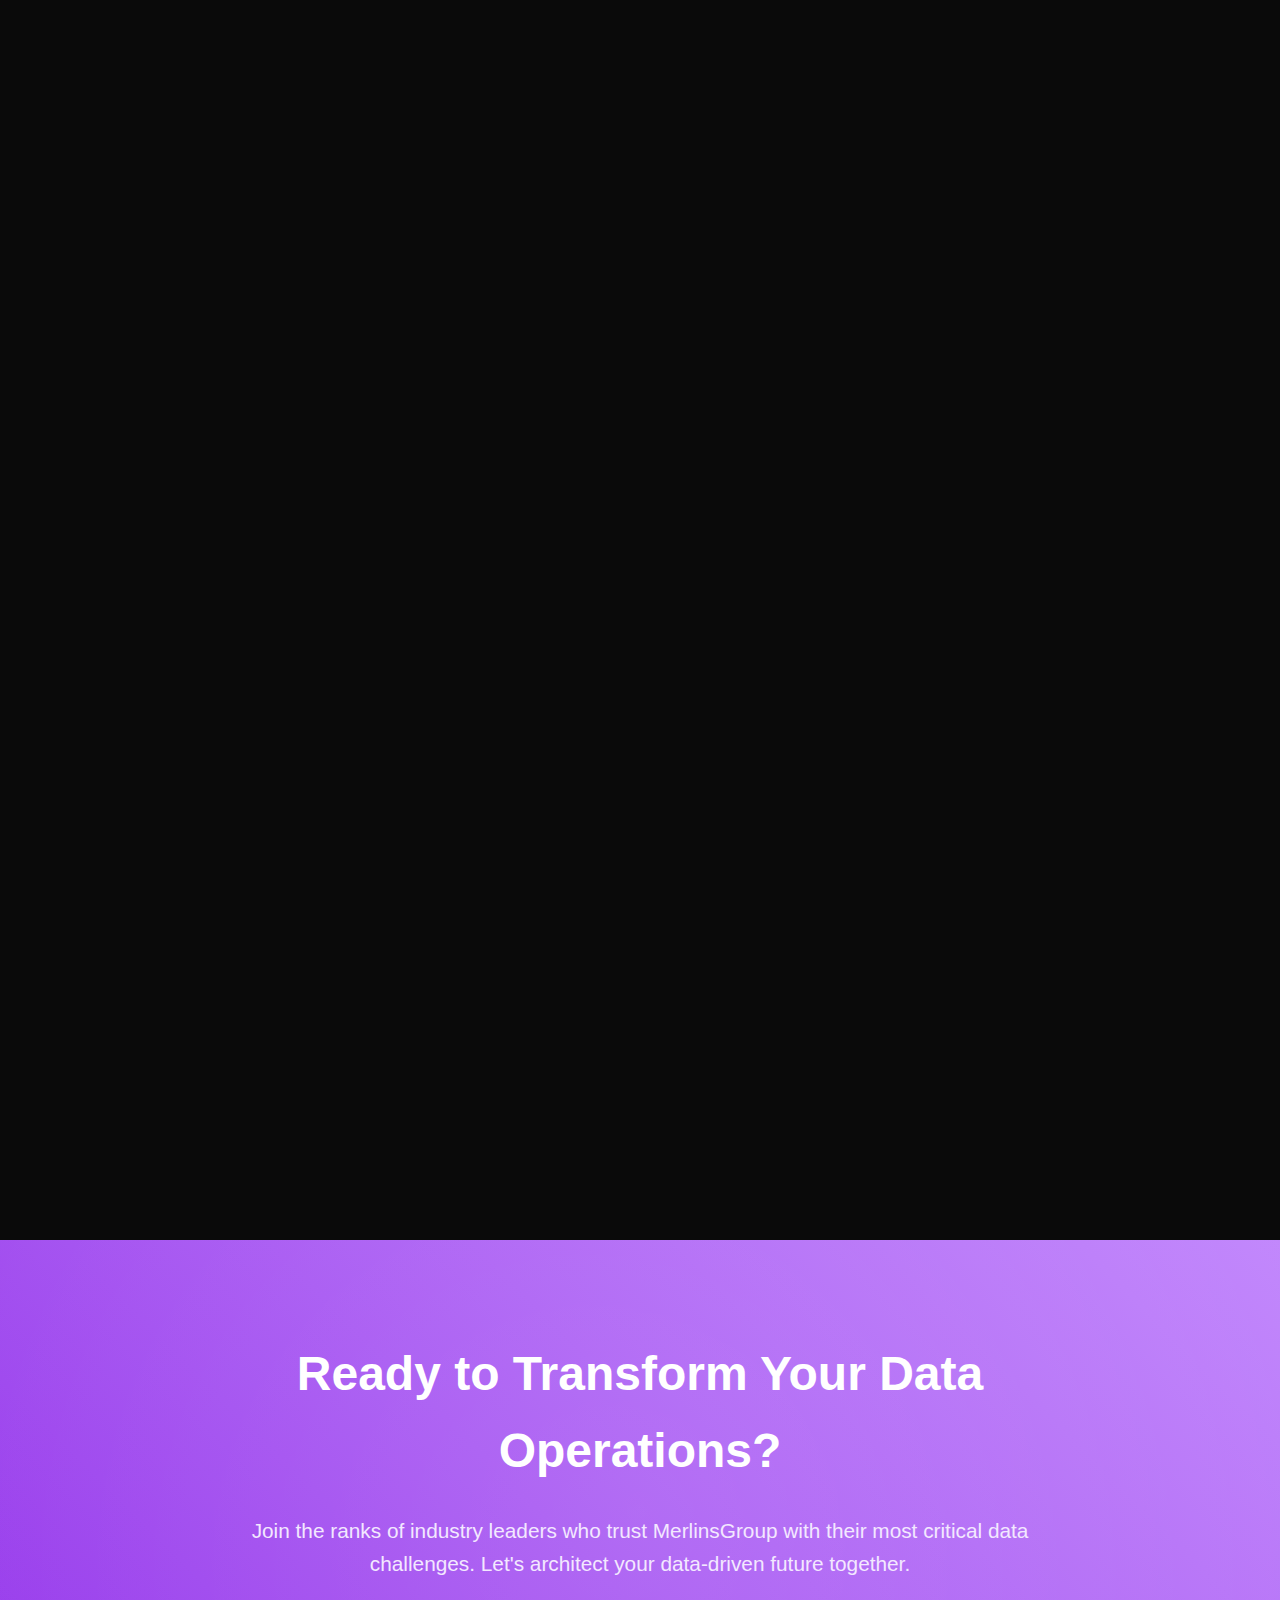
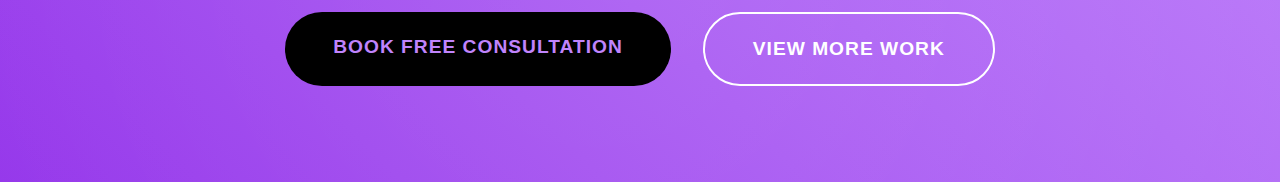
<file: smartbuyproperty.html>
<!DOCTYPE html>
<html lang="en">
<head>
    <meta charset="UTF-8">
    <meta name="viewport" content="width=device-width, initial-scale=1.0">
    <title>Data Engineering & Analytics - MerlinsGroup</title>
    <style>
        * {
            margin: 0;
            padding: 0;
            box-sizing: border-box;
        }

        body {
            font-family: -apple-system, BlinkMacSystemFont, 'Segoe UI', Roboto, sans-serif;
            line-height: 1.6;
            color: #333;
            background: #000;
            overflow-x: hidden;
        }

        /* Navigation */
        nav {
            background: rgba(0, 0, 0, 0.95);
            backdrop-filter: blur(10px);
            padding: 1rem 0;
            position: fixed;
            width: 100%;
            top: 0;
            z-index: 1000;
            transition: all 0.3s ease;
            border-bottom: 1px solid rgba(147, 51, 234, 0.2);
        }

        .nav-container {
            max-width: 1200px;
            margin: 0 auto;
            padding: 0 2rem;
            display: flex;
            justify-content: space-between;
            align-items: center;
        }

        .logo {
            font-size: 2rem;
            font-weight: bold;
            background: linear-gradient(45deg, #9333ea, #c084fc);
            -webkit-background-clip: text;
            -webkit-text-fill-color: transparent;
            text-decoration: none;
            letter-spacing: -1px;
        }

        .nav-links {
            display: flex;
            gap: 2.5rem;
            list-style: none;
        }

        .nav-links a {
            color: #fff;
            text-decoration: none;
            font-weight: 500;
            transition: all 0.3s;
            position: relative;
        }

        .nav-links a:after {
            content: '';
            position: absolute;
            bottom: -5px;
            left: 0;
            width: 0;
            height: 2px;
            background: linear-gradient(45deg, #9333ea, #c084fc);
            transition: width 0.3s ease;
        }

        .nav-links a:hover {
            color: #c084fc;
        }

        .nav-links a:hover:after {
            width: 100%;
        }

        .mobile-menu-toggle {
            display: none;
            background: none;
            border: none;
            color: #fff;
            font-size: 1.5rem;
            cursor: pointer;
            padding: 0.5rem;
        }

        /* Hero Section */
        .hero {
            background: linear-gradient(135deg, #000 0%, #1a0033 50%, #000 100%);
            color: white;
            padding: 8rem 2rem 6rem;
            text-align: center;
            position: relative;
            overflow: hidden;
        }

        .hero:before {
            content: '';
            position: absolute;
            top: 0;
            left: 0;
            right: 0;
            bottom: 0;
            background-image: url('https://images.unsplash.com/photo-1518186285589-2f7649de83e0?ixlib=rb-4.0.3&auto=format&fit=crop&w=2000&q=80');
            background-size: cover;
            background-position: center;
            opacity: 0.1;
            filter: grayscale(100%);
        }

        .hero-content {
            position: relative;
            z-index: 1;
            max-width: 1000px;
            margin: 0 auto;
        }

        .hero h1 {
            font-size: 4rem;
            font-weight: 900;
            margin-bottom: 1.5rem;
            background: linear-gradient(45deg, #9333ea, #c084fc, #e9d5ff);
            background-size: 200% auto;
            -webkit-background-clip: text;
            -webkit-text-fill-color: transparent;
            animation: shimmer 3s linear infinite;
            text-transform: uppercase;
        }

        @keyframes shimmer {
            to { background-position: 200% center; }
        }

        .hero-subtitle {
            font-size: 1.5rem;
            color: #c084fc;
            margin-bottom: 2rem;
            font-weight: 300;
        }

        .hero-description {
            font-size: 1.2rem;
            color: #e9d5ff;
            max-width: 800px;
            margin: 0 auto 3rem;
            line-height: 1.8;
        }

        .breadcrumb {
            background: rgba(147, 51, 234, 0.1);
            padding: 1rem 2rem;
            margin-top: 80px;
            border-bottom: 1px solid rgba(147, 51, 234, 0.2);
        }

        .breadcrumb-container {
            max-width: 1200px;
            margin: 0 auto;
            display: flex;
            align-items: center;
            gap: 1rem;
            color: #c084fc;
        }

        .breadcrumb a {
            color: #9333ea;
            text-decoration: none;
            transition: color 0.3s;
        }

        .breadcrumb a:hover {
            color: #c084fc;
        }

        /* Stats Section */
        .stats-section {
            background: #0a0a0a;
            padding: 4rem 2rem;
            border-bottom: 1px solid rgba(147, 51, 234, 0.2);
        }

        .stats-container {
            max-width: 1200px;
            margin: 0 auto;
            display: grid;
            grid-template-columns: repeat(auto-fit, minmax(250px, 1fr));
            gap: 2rem;
            text-align: center;
        }

        .stat-box {
            padding: 2.5rem;
            background: rgba(147, 51, 234, 0.05);
            border-radius: 20px;
            border: 1px solid rgba(147, 51, 234, 0.3);
            transition: all 0.4s ease;
            position: relative;
            overflow: hidden;
        }

        .stat-box:before {
            content: '';
            position: absolute;
            top: 0;
            left: -100%;
            width: 100%;
            height: 100%;
            background: linear-gradient(90deg, transparent, rgba(147, 51, 234, 0.1), transparent);
            transition: left 0.6s;
        }

        .stat-box:hover:before {
            left: 100%;
        }

        .stat-box:hover {
            transform: translateY(-10px);
            background: rgba(147, 51, 234, 0.1);
            border-color: rgba(147, 51, 234, 0.6);
            box-shadow: 0 20px 40px rgba(147, 51, 234, 0.2);
        }

        .stat-icon {
            font-size: 3rem;
            margin-bottom: 1rem;
        }

        .stat-number {
            font-size: 3.5rem;
            font-weight: bold;
            background: linear-gradient(45deg, #9333ea, #c084fc);
            -webkit-background-clip: text;
            -webkit-text-fill-color: transparent;
            margin-bottom: 0.5rem;
        }

        .stat-label {
            color: #a78bfa;
            text-transform: uppercase;
            letter-spacing: 1px;
            font-size: 1rem;
            font-weight: 600;
        }

        /* Case Studies Section */
        .case-studies {
            background: #000;
            padding: 6rem 0;
        }

        .section-header {
            text-align: center;
            max-width: 800px;
            margin: 0 auto 4rem;
            padding: 0 2rem;
        }

        .section-header h2 {
            font-size: 3rem;
            color: #fff;
            margin-bottom: 1.5rem;
            background: linear-gradient(45deg, #9333ea, #c084fc);
            -webkit-background-clip: text;
            -webkit-text-fill-color: transparent;
            font-weight: 900;
        }

        .section-header p {
            font-size: 1.2rem;
            color: #a78bfa;
            line-height: 1.8;
        }

        .case-study {
            max-width: 1200px;
            margin: 0 auto 6rem;
            padding: 0 2rem;
        }

        .case-study-card {
            background: rgba(255, 255, 255, 0.02);
            border: 1px solid rgba(147, 51, 234, 0.2);
            border-radius: 25px;
            overflow: hidden;
            transition: all 0.4s ease;
        }

        .case-study-card:hover {
            transform: translateY(-5px);
            box-shadow: 0 30px 60px rgba(147, 51, 234, 0.3);
            border-color: rgba(147, 51, 234, 0.5);
        }

        .case-study-header {
            background: linear-gradient(135deg, #1a0033, #000);
            padding: 3rem;
            text-align: center;
            position: relative;
        }

        .case-study-header:before {
            content: '';
            position: absolute;
            top: 0;
            left: 0;
            right: 0;
            bottom: 0;
            background: url('https://images.unsplash.com/photo-1460925895917-afdab827c52f?ixlib=rb-4.0.3&auto=format&fit=crop&w=2000&q=80');
            background-size: cover;
            background-position: center;
            opacity: 0.1;
            filter: grayscale(100%);
        }

        .case-study-content {
            position: relative;
            z-index: 1;
        }

        .client-logo {
            width: 120px;
            height: 120px;
            background: rgba(147, 51, 234, 0.1);
            border: 2px solid rgba(147, 51, 234, 0.3);
            border-radius: 50%;
            margin: 0 auto 2rem;
            display: flex;
            align-items: center;
            justify-content: center;
            font-size: 3rem;
            color: #c084fc;
        }

        .case-study h3 {
            font-size: 2.5rem;
            color: #fff;
            margin-bottom: 1rem;
            font-weight: 800;
        }

        .case-study-tagline {
            font-size: 1.3rem;
            color: #c084fc;
            margin-bottom: 2rem;
            font-style: italic;
        }

        .challenge-solution {
            display: grid;
            grid-template-columns: 1fr 1fr;
            gap: 3rem;
            padding: 3rem;
        }

        .challenge, .solution {
            background: rgba(147, 51, 234, 0.05);
            padding: 2.5rem;
            border-radius: 20px;
            border: 1px solid rgba(147, 51, 234, 0.2);
        }

        .challenge h4, .solution h4 {
            font-size: 1.5rem;
            color: #fff;
            margin-bottom: 1.5rem;
            display: flex;
            align-items: center;
            gap: 1rem;
        }

        .challenge-icon, .solution-icon {
            font-size: 2rem;
        }

        .challenge p, .solution p {
            color: #a78bfa;
            line-height: 1.8;
            font-size: 1.1rem;
        }

        .tech-stack {
            padding: 2rem 3rem;
            background: rgba(0, 0, 0, 0.3);
        }

        .tech-stack h4 {
            color: #c084fc;
            margin-bottom: 1.5rem;
            font-size: 1.3rem;
            text-transform: uppercase;
            letter-spacing: 1px;
        }

        .tech-badges {
            display: flex;
            flex-wrap: wrap;
            gap: 1rem;
        }

        .tech-badge {
            background: rgba(147, 51, 234, 0.2);
            color: #e9d5ff;
            padding: 0.75rem 1.5rem;
            border-radius: 25px;
            font-family: 'Courier New', monospace;
            font-size: 0.9rem;
            border: 1px solid rgba(147, 51, 234, 0.3);
            transition: all 0.3s;
        }

        .tech-badge:hover {
            background: rgba(147, 51, 234, 0.3);
            transform: translateY(-2px);
        }

        .results {
            padding: 3rem;
            background: linear-gradient(135deg, rgba(147, 51, 234, 0.1), rgba(192, 132, 252, 0.05));
        }

        .results h4 {
            color: #fff;
            margin-bottom: 2rem;
            font-size: 1.8rem;
            text-align: center;
        }

        .result-metrics {
            display: grid;
            grid-template-columns: repeat(auto-fit, minmax(200px, 1fr));
            gap: 2rem;
            margin-bottom: 2rem;
        }

        .metric {
            text-align: center;
            padding: 1.5rem;
            background: rgba(147, 51, 234, 0.1);
            border-radius: 15px;
            border: 1px solid rgba(147, 51, 234, 0.2);
        }

        .metric-value {
            font-size: 2.5rem;
            font-weight: bold;
            background: linear-gradient(45deg, #9333ea, #c084fc);
            -webkit-background-clip: text;
            -webkit-text-fill-color: transparent;
            margin-bottom: 0.5rem;
        }

        .metric-label {
            color: #a78bfa;
            font-size: 0.9rem;
            text-transform: uppercase;
            letter-spacing: 1px;
        }

        .quote {
            background: rgba(0, 0, 0, 0.4);
            padding: 2rem;
            border-radius: 15px;
            border-left: 4px solid #9333ea;
            margin-top: 2rem;
        }

        .quote-text {
            font-size: 1.2rem;
            color: #e9d5ff;
            font-style: italic;
            margin-bottom: 1rem;
            line-height: 1.8;
        }

        .quote-author {
            color: #c084fc;
            font-weight: bold;
        }

        /* Services Overview */
        .services-overview {
            background: #0a0a0a;
            padding: 6rem 0;
            border-top: 1px solid rgba(147, 51, 234, 0.2);
        }

        .services-grid {
            max-width: 1200px;
            margin: 0 auto;
            padding: 0 2rem;
            display: grid;
            grid-template-columns: repeat(auto-fit, minmax(350px, 1fr));
            gap: 3rem;
        }

        .service-card {
            background: rgba(147, 51, 234, 0.05);
            padding: 3rem;
            border-radius: 20px;
            border: 1px solid rgba(147, 51, 234, 0.2);
            transition: all 0.3s;
        }

        .service-card:hover {
            transform: translateY(-10px);
            background: rgba(147, 51, 234, 0.1);
            border-color: rgba(147, 51, 234, 0.5);
        }

        .service-icon {
            font-size: 4rem;
            margin-bottom: 2rem;
            background: linear-gradient(45deg, #9333ea, #c084fc);
            -webkit-background-clip: text;
            -webkit-text-fill-color: transparent;
        }

        .service-card h3 {
            color: #fff;
            font-size: 1.8rem;
            margin-bottom: 1.5rem;
            font-weight: 700;
        }

        .service-card p {
            color: #a78bfa;
            line-height: 1.8;
            margin-bottom: 2rem;
        }

        .service-features {
            list-style: none;
        }

        .service-features li {
            color: #c084fc;
            margin-bottom: 0.8rem;
            display: flex;
            align-items: center;
            gap: 1rem;
        }

        .service-features li:before {
            content: '✓';
            background: linear-gradient(45deg, #9333ea, #c084fc);
            -webkit-background-clip: text;
            -webkit-text-fill-color: transparent;
            font-weight: bold;
            font-size: 1.2rem;
        }

        /* CTA Section */
        .cta-section {
            background: linear-gradient(45deg, #9333ea, #c084fc);
            color: white;
            padding: 6rem 2rem;
            text-align: center;
            position: relative;
            overflow: hidden;
        }

        .cta-section:before {
            content: '';
            position: absolute;
            top: -50%;
            left: -50%;
            width: 200%;
            height: 200%;
            background: radial-gradient(circle, rgba(255,255,255,0.1) 0%, transparent 70%);
            animation: rotate 30s linear infinite;
        }

        @keyframes rotate {
            0% { transform: rotate(0deg); }
            100% { transform: rotate(360deg); }
        }

        .cta-content {
            position: relative;
            z-index: 1;
            max-width: 800px;
            margin: 0 auto;
        }

        .cta-section h2 {
            font-size: 3rem;
            margin-bottom: 1.5rem;
            font-weight: 900;
        }

        .cta-section p {
            font-size: 1.3rem;
            margin-bottom: 2rem;
            color: #f3e8ff;
        }

        .cta-buttons {
            display: flex;
            gap: 2rem;
            justify-content: center;
            flex-wrap: wrap;
        }

        .cta-button {
            display: inline-block;
            background: #000;
            color: #c084fc;
            padding: 1.2rem 3rem;
            text-decoration: none;
            border-radius: 50px;
            font-size: 1.2rem;
            font-weight: bold;
            transition: all 0.3s;
            text-transform: uppercase;
            letter-spacing: 1px;
        }

        .cta-button:hover {
            background: #fff;
            color: #9333ea;
            transform: translateY(-3px);
            box-shadow: 0 20px 40px rgba(0,0,0,0.3);
        }

        .cta-button.secondary {
            background: transparent;
            border: 2px solid #fff;
            color: #fff;
        }

        .cta-button.secondary:hover {
            background: #fff;
            color: #9333ea;
        }

        /* Mobile Responsive */
        @media (max-width: 768px) {
            .nav-container {
                padding: 0 1rem;
            }

            .mobile-menu-toggle {
                display: block;
            }

            .nav-links {
                position: fixed;
                top: 60px;
                left: 0;
                right: 0;
                background: rgba(0, 0, 0, 0.98);
                flex-direction: column;
                padding: 2rem;
                gap: 1.5rem;
                transform: translateX(-100%);
                transition: transform 0.3s ease;
                border-bottom: 1px solid rgba(147, 51, 234, 0.2);
            }

            .nav-links.active {
                transform: translateX(0);
            }

            .logo {
                font-size: 1.5rem;
            }

            .hero h1 {
                font-size: 2.5rem;
            }

            .hero-subtitle {
                font-size: 1.2rem;
            }

            .hero-description {
                font-size: 1rem;
            }

            .challenge-solution {
                grid-template-columns: 1fr;
                gap: 2rem;
                padding: 2rem;
            }

            .case-study h3 {
                font-size: 2rem;
            }

            .section-header h2 {
                font-size: 2.5rem;
            }

            .cta-section h2 {
                font-size: 2rem;
            }

            .cta-buttons {
                flex-direction: column;
                align-items: center;
            }

            .cta-button {
                width: 100%;
                max-width: 300px;
                text-align: center;
            }

            .services-grid {
                grid-template-columns: 1fr;
            }

            .stat-number {
                font-size: 2.5rem;
            }
        }
    </style>
</head>
<body>
    <!-- Navigation -->
    <nav>
        <div class="nav-container">
            <a href="index.html" class="logo">MerlinsGroup</a>
            <button class="mobile-menu-toggle" onclick="toggleMobileMenu()">☰</button>
            <ul class="nav-links" id="navLinks">
                <li><a href="index.html">Home</a></li>
                <li><a href="services.html">Services</a></li>
                <li><a href="packages.html">Packages</a></li>
                <li><a href="portfolio.html">Portfolio</a></li>
                <li><a href="calendar.html">Book Now</a></li>
            </ul>
        </div>
    </nav>

    <!-- Breadcrumb -->
    <section class="breadcrumb">
        <div class="breadcrumb-container">
            <a href="index.html">Home</a> > 
            <a href="portfolio.html">Portfolio</a> > 
            <span>Data Engineering & Analytics</span>
        </div>
    </section>

    <!-- Hero Section -->
    <section class="hero">
        <div class="hero-content">
            <h1>Data Engineering & Analytics</h1>
            <p class="hero-subtitle">Transforming Raw Data Into Strategic Advantage</p>
            <p class="hero-description">
                We don't just handle data – we architect intelligent systems that turn information chaos into competitive advantage. 
                From real-time analytics platforms to AI-powered monitoring systems, we've helped organizations across sectors 
                unlock the true potential of their data ecosystem.
            </p>
        </div>
    </section>

    <!-- Stats Section -->
    <section class="stats-section">
        <div class="stats-container">
            <div class="stat-box">
                <div class="stat-icon">📊</div>
                <div class="stat-number">50TB+</div>
                <div class="stat-label">Data Processed Daily</div>
            </div>
            <div class="stat-box">
                <div class="stat-icon">⚡</div>
                <div class="stat-number">99.9%</div>
                <div class="stat-label">System Uptime</div>
            </div>
            <div class="stat-box">
                <div class="stat-icon">🏢</div>
                <div class="stat-number">25+</div>
                <div class="stat-label">Enterprise Clients</div>
            </div>
            <div class="stat-box">
                <div class="stat-icon">🚀</div>
                <div class="stat-number">300%</div>
                <div class="stat-label">Avg Performance Boost</div>
            </div>
        </div>
    </section>

    <!-- Case Studies Section -->
    <section class="case-studies">
        <div class="section-header">
            <h2>Success Stories</h2>
            <p>Real challenges, innovative solutions, measurable results. Discover how we've transformed data operations for leading organizations.</p>
        </div>

        <!-- Ice Bank Jewellers Case Study -->
        <div class="case-study">
            <div class="case-study-card">
                <div class="case-study-header">
                    <div class="case-study-content">
                        <div class="client-logo">💎</div>
                        <h3>Ice Bank Jewellers</h3>
                        <p class="case-study-tagline">"From Luxury Retail to Data-Driven Excellence"</p>
                    </div>
                </div>
                
                <div class="challenge-solution">
                    <div class="challenge">
                        <h4><span class="challenge-icon">🎯</span>The Challenge</h4>
                        <p>Ice Bank Jewellers, a premium jewelry retailer, was struggling with fragmented customer data across multiple platforms. Their inventory management was manual, customer insights were limited, and they couldn't track the customer journey effectively across their online and offline channels. With high-value transactions and discerning customers, they needed enterprise-level data intelligence.</p>
                    </div>
                    
                    <div class="solution">
                        <h4><span class="solution-icon">💡</span>Our Solution</h4>
                        <p>We architected a comprehensive data ecosystem integrating their Shopify Plus platform, CRM, inventory systems, and customer touchpoints. Our solution included real-time analytics dashboards, automated inventory tracking, customer lifetime value modeling, and predictive analytics for demand forecasting.</p>
                    </div>
                </div>

                <div class="tech-stack">
                    <h4>Technology Stack</h4>
                    <div class="tech-badges">
                        <span class="tech-badge">Shopify Plus API</span>
                        <span class="tech-badge">Azure Data Factory</span>
                        <span class="tech-badge">Power BI</span>
                        <span class="tech-badge">Python</span>
                        <span class="tech-badge">MongoDB</span>
                        <span class="tech-badge">Machine Learning</span>
                    </div>
                </div>

                <div class="results">
                    <h4>Transformational Results</h4>
                    <div class="result-metrics">
                        <div class="metric">
                            <div class="metric-value">£2.3M</div>
                            <div class="metric-label">Revenue Increase</div>
                        </div>
                        <div class="metric">
                            <div class="metric-value">85%</div>
                            <div class="metric-label">Inventory Accuracy</div>
                        </div>
                        <div class="metric">
                            <div class="metric-value">40%</div>
                            <div class="metric-label">Customer Retention</div>
                        </div>
                        <div class="metric">
                            <div class="metric-value">60%</div>
                            <div class="metric-label">Faster Insights</div>
                        </div>
                    </div>
                    
                    <div class="quote">
                        <p class="quote-text">"MerlinsGroup transformed our understanding of our business. We now have real-time visibility into every aspect of our operations, from customer behavior to inventory optimization. Their data solutions have directly contributed to our 40% growth this year."</p>
                        <p class="quote-author">— Sarah Mitchell, Operations Director, Ice Bank Jewellers</p>
                    </div>
                </div>
            </div>
        </div>

        <!-- Bordo Design Case Study -->
        <div class="case-study">
            <div class="case-study-card">
                <div class="case-study-header">
                    <div class="case-study-content">
                        <div class="client-logo">🏠</div>
                        <h3>Bordo Design</h3>
                        <p class="case-study-tagline">"AI-Powered Productivity Monitoring for Creative Excellence"</p>
                    </div>
                </div>
                
                <div class="challenge-solution">
                    <div class="challenge">
                        <h4><span class="challenge-icon">🎯</span>The Challenge</h4>
                        <p>Bordo Design, a high-end interior design firm, needed to optimize team productivity while maintaining creative freedom. They required insights into project timelines, resource allocation, and team performance without being intrusive. Traditional time-tracking methods were incompatible with their creative workflow.</p>
                    </div>
                    
                    <div class="solution">
                        <h4><span class="solution-icon">💡</span>Our Solution</h4>
                        <p>We developed an AI-powered productivity monitoring system using computer vision and behavioral analytics. The system provides real-time insights into work patterns, project progress, and team collaboration while respecting privacy and creative processes. Advanced algorithms analyze productivity patterns and provide actionable recommendations.</p>
                    </div>
                </div>

                <div class="tech-stack">
                    <h4>Technology Stack</h4>
                    <div class="tech-badges">
                        <span class="tech-badge">Azure AI Services</span>
                        <span class="tech-badge">Computer Vision</span>
                        <span class="tech-badge">TensorFlow</span>
                        <span class="tech-badge">Python</span>
                        <span class="tech-badge">Real-time Analytics</span>
                        <span class="tech-badge">Power BI</span>
                    </div>
                </div>

                <div class="results">
                    <h4>Performance Optimization Results</h4>
                    <div class="result-metrics">
                        <div class="metric">
                            <div class="metric-value">35%</div>
                            <div class="metric-label">Productivity Increase</div>
                        </div>
                        <div class="metric">
                            <div class="metric-value">50%</div>
                            <div class="metric-label">Faster Project Delivery</div>
                        </div>
                        <div class="metric">
                            <div class="metric-value">90%</div>
                            <div class="metric-label">Employee Satisfaction</div>
                        </div>
                        <div class="metric">
                            <div class="metric-value">25%</div>
                            <div class="metric-label">Cost Reduction</div>
                        </div>
                    </div>
                    
                    <div class="quote">
                        <p class="quote-text">"The AI monitoring system has revolutionized how we understand our creative process. It's non-intrusive yet incredibly insightful, helping us optimize our workflow while maintaining the creative environment our team thrives in."</p>
                        <p class="quote-author">— Alex Rodriguez, Creative Director, Bordo Design</p>
                    </div>
                </div>
            </div>
        </div>

        <!-- Birmingham City Council Case Study -->
        <div class="case-study">
            <div class="case-study-card">
                <div class="case-study-header">
                    <div class="case-study-content">
                        <div class="client-logo">🏛️</div>
                        <h3>Birmingham City Council</h3>
                        <p class="case-study-tagline">"Smart City Analytics for 1.1 Million Citizens"</p>
                    </div>
                </div>
                
                <div class="challenge-solution">
                    <div class="challenge">
                        <h4><span class="challenge-icon">🎯</span>The Challenge</h4>
                        <p>Birmingham City Council needed to modernize their data infrastructure to better serve 1.1 million citizens. They required real-time analytics for city services, predictive modeling for resource allocation, and integration of multiple departmental systems. The goal was to create a unified data platform for evidence-based decision making.</p>
                    </div>
                    
                    <div class="solution">
                        <h4><span class="solution-icon">💡</span>Our Solution</h4>
                        <p>We designed and implemented a comprehensive smart city data platform integrating traffic management, public services, environmental monitoring, and citizen feedback systems. Our solution includes predictive analytics for service demand, real-time dashboards for city operations, and automated reporting systems for stakeholders.</p>
                    </div>
                </div>

                <div class="tech-stack">
                    <h4>Technology Stack</h4>
                    <div class="tech-badges">
                        <span class="tech-badge">Azure Cloud Platform</span>
                        <span class="tech-badge">IoT Analytics</span>
                        <span class="tech-badge">Predictive Modeling</span>
                        <span class="tech-badge">Power BI</span>
                        <span class="tech-badge">SQL Server</span>
                        <span class="tech-badge">API Integration</span>
                    </div>
                </div>

                <div class="results">
                    <h4>Smart City Impact</h4>
                    <div class="result-metrics">
                        <div class="metric">
                            <div class="metric-value">45%</div>
                            <div class="metric-label">Faster Response Times</div>
                        </div>
                        <div class="metric">
                            <div class="metric-value">£3.2M</div>
                            <div class="metric-label">Annual Savings</div>
                        </div>
                        <div class="metric">
                            <div class="metric-value">78%</div>
                            <div class="metric-label">Citizen Satisfaction</div>
                        </div>
                        <div class="metric">
                            <div class="metric-value">100+</div>
                            <div class="metric-label">Integrated Systems</div>
                        </div>
                    </div>
                    
                    <div class="quote">
                        <p class="quote-text">"MerlinsGroup's data platform has transformed how we deliver services to Birmingham's citizens. We now have unprecedented visibility into city operations and can make data-driven decisions that directly improve quality of life for our residents."</p>
                        <p class="quote-author">— David Thompson, Chief Technology Officer, Birmingham City Council</p>
                    </div>
                </div>
            </div>
        </div>
    </section>

    <!-- Services Overview -->
    <section class="services-overview">
        <div class="section-header">
            <h2>Our Data Engineering Capabilities</h2>
            <p>Comprehensive data solutions tailored to your industry and organizational needs</p>
        </div>
        
        <div class="services-grid">
            <div class="service-card">
                <div class="service-icon">🏗️</div>
                <h3>Data Architecture & Engineering</h3>
                <p>We design and build scalable data infrastructures that grow with your business, ensuring optimal performance and reliability.</p>
                <ul class="service-features">
                    <li>Cloud-native data pipelines</li>
                    <li>Real-time data processing</li>
                    <li>Data warehouse optimization</li>
                    <li>ETL/ELT automation</li>
                </ul>
            </div>

            <div class="service-card">
                <div class="service-icon">🤖</div>
                <h3>AI & Machine Learning</h3>
                <p>Advanced analytics and machine learning models that uncover hidden insights and predict future trends.</p>
                <ul class="service-features">
                    <li>Predictive analytics</li>
                    <li>Computer vision solutions</li>
                    <li>Natural language processing</li>
                    <li>Automated decision systems</li>
                </ul>
            </div>

            <div class="service-card">
                <div class="service-icon">📊</div>
                <h3>Business Intelligence</h3>
                <p>Interactive dashboards and reporting solutions that transform data into actionable business insights.</p>
                <ul class="service-features">
                    <li>Custom dashboard development</li>
                    <li>Automated reporting</li>
                    <li>KPI monitoring</li>
                    <li>Self-service analytics</li>
                </ul>
            </div>

            <div class="service-card">
                <div class="service-icon">🔒</div>
                <h3>Data Security & Governance</h3>
                <p>Comprehensive data protection strategies ensuring compliance and security across all data operations.</p>
                <ul class="service-features">
                    <li>Data encryption & security</li>
                    <li>Compliance management</li>
                    <li>Access control systems</li>
                    <li>Data quality assurance</li>
                </ul>
            </div>

            <div class="service-card">
                <div class="service-icon">☁️</div>
                <h3>Cloud Migration & Optimization</h3>
                <p>Seamless migration to cloud platforms with ongoing optimization for cost and performance.</p>
                <ul class="service-features">
                    <li>Azure & AWS expertise</li>
                    <li>Cost optimization</li>
                    <li>Performance tuning</li>
                    <li>Hybrid cloud solutions</li>
                </ul>
            </div>

            <div class="service-card">
                <div class="service-icon">🔄</div>
                <h3>System Integration</h3>
                <p>Connect disparate systems and create unified data ecosystems for comprehensive business visibility.</p>
                <ul class="service-features">
                    <li>API development & integration</li>
                    <li>Legacy system modernization</li>
                    <li>Real-time data synchronization</li>
                    <li>Cross-platform connectivity</li>
                </ul>
            </div>
        </div>
    </section>

    <!-- CTA Section -->
    <section class="cta-section">
        <div class="cta-content">
            <h2>Ready to Transform Your Data Operations?</h2>
            <p>Join the ranks of industry leaders who trust MerlinsGroup with their most critical data challenges. Let's architect your data-driven future together.</p>
            <div class="cta-buttons">
                <a href="calendar.html" class="cta-button">Book Free Consultation</a>
                <a href="portfolio.html" class="cta-button secondary">View More Work</a>
            </div>
        </div>
    </section>

    <script>
        // Mobile menu toggle
        function toggleMobileMenu() {
            const navLinks = document.getElementById('navLinks');
            navLinks.classList.toggle('active');
        }

        // Close mobile menu when clicking outside
        document.addEventListener('click', function(event) {
            const nav = document.querySelector('nav');
            const navLinks = document.getElementById('navLinks');
            
            if (!nav.contains(event.target) && navLinks.classList.contains('active')) {
                navLinks.classList.remove('active');
            }
        });

        // Navbar scroll effect
        window.addEventListener('scroll', function() {
            const nav = document.querySelector('nav');
            if (window.scrollY > 50) {
                nav.style.background = 'rgba(0, 0, 0, 0.98)';
                nav.style.boxShadow = '0 5px 20px rgba(147, 51, 234, 0.3)';
            } else {
                nav.style.background = 'rgba(0, 0, 0, 0.95)';
                nav.style.boxShadow = 'none';
            }
        });

        // Animate elements on scroll
        const observerOptions = {
            threshold: 0.1,
            rootMargin: '0px 0px -50px 0px'
        };

        const observer = new IntersectionObserver(function(entries) {
            entries.forEach(entry => {
                if (entry.isIntersecting) {
                    entry.target.style.animation = 'fadeInUp 1s ease-out';
                    entry.target.style.opacity = '1';
                }
            });
        }, observerOptions);

        document.querySelectorAll('.case-study-card, .service-card, .stat-box').forEach(el => {
            el.style.opacity = '0';
            observer.observe(el);
        });

        // Add animation styles
        const style = document.createElement('style');
        style.textContent = `
            @keyframes fadeInUp {
                from {
                    opacity: 0;
                    transform: translateY(30px);
                }
                to {
                    opacity: 1;
                    transform: translateY(0);
                }
            }
        `;
        document.head.appendChild(style);

        // Smooth scrolling for anchor links
        document.querySelectorAll('a[href^="#"]').forEach(anchor => {
            anchor.addEventListener('click', function (e) {
                e.preventDefault();
                const target = document.querySelector(this.getAttribute('href'));
                if (target) {
                    target.scrollIntoView({
                        behavior: 'smooth',
                        block: 'start'
                    });
                }
            });
        });

        // Close mobile menu when clicking a link
        document.querySelectorAll('.nav-links a').forEach(link => {
            link.addEventListener('click', () => {
                document.getElementById('navLinks').classList.remove('active');
            });
        });
    </script>
</body>
</html>
</file>
